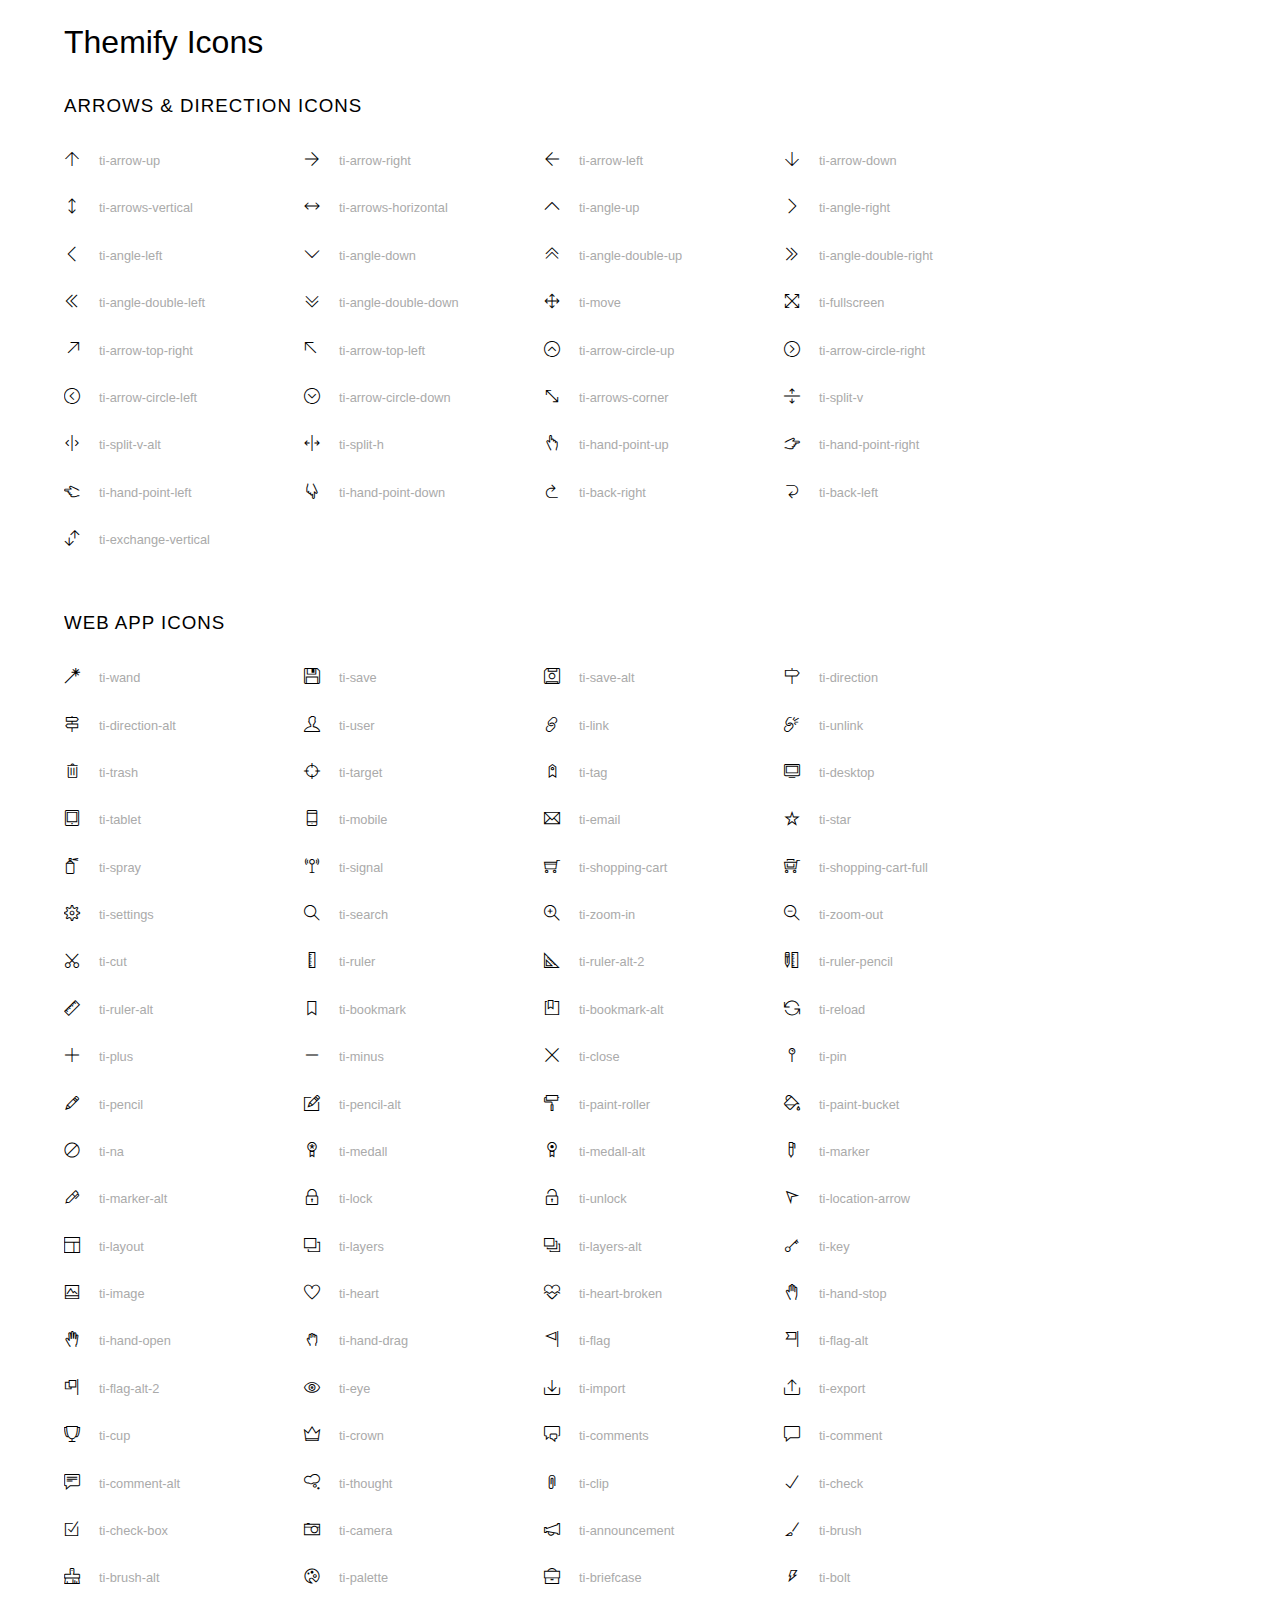
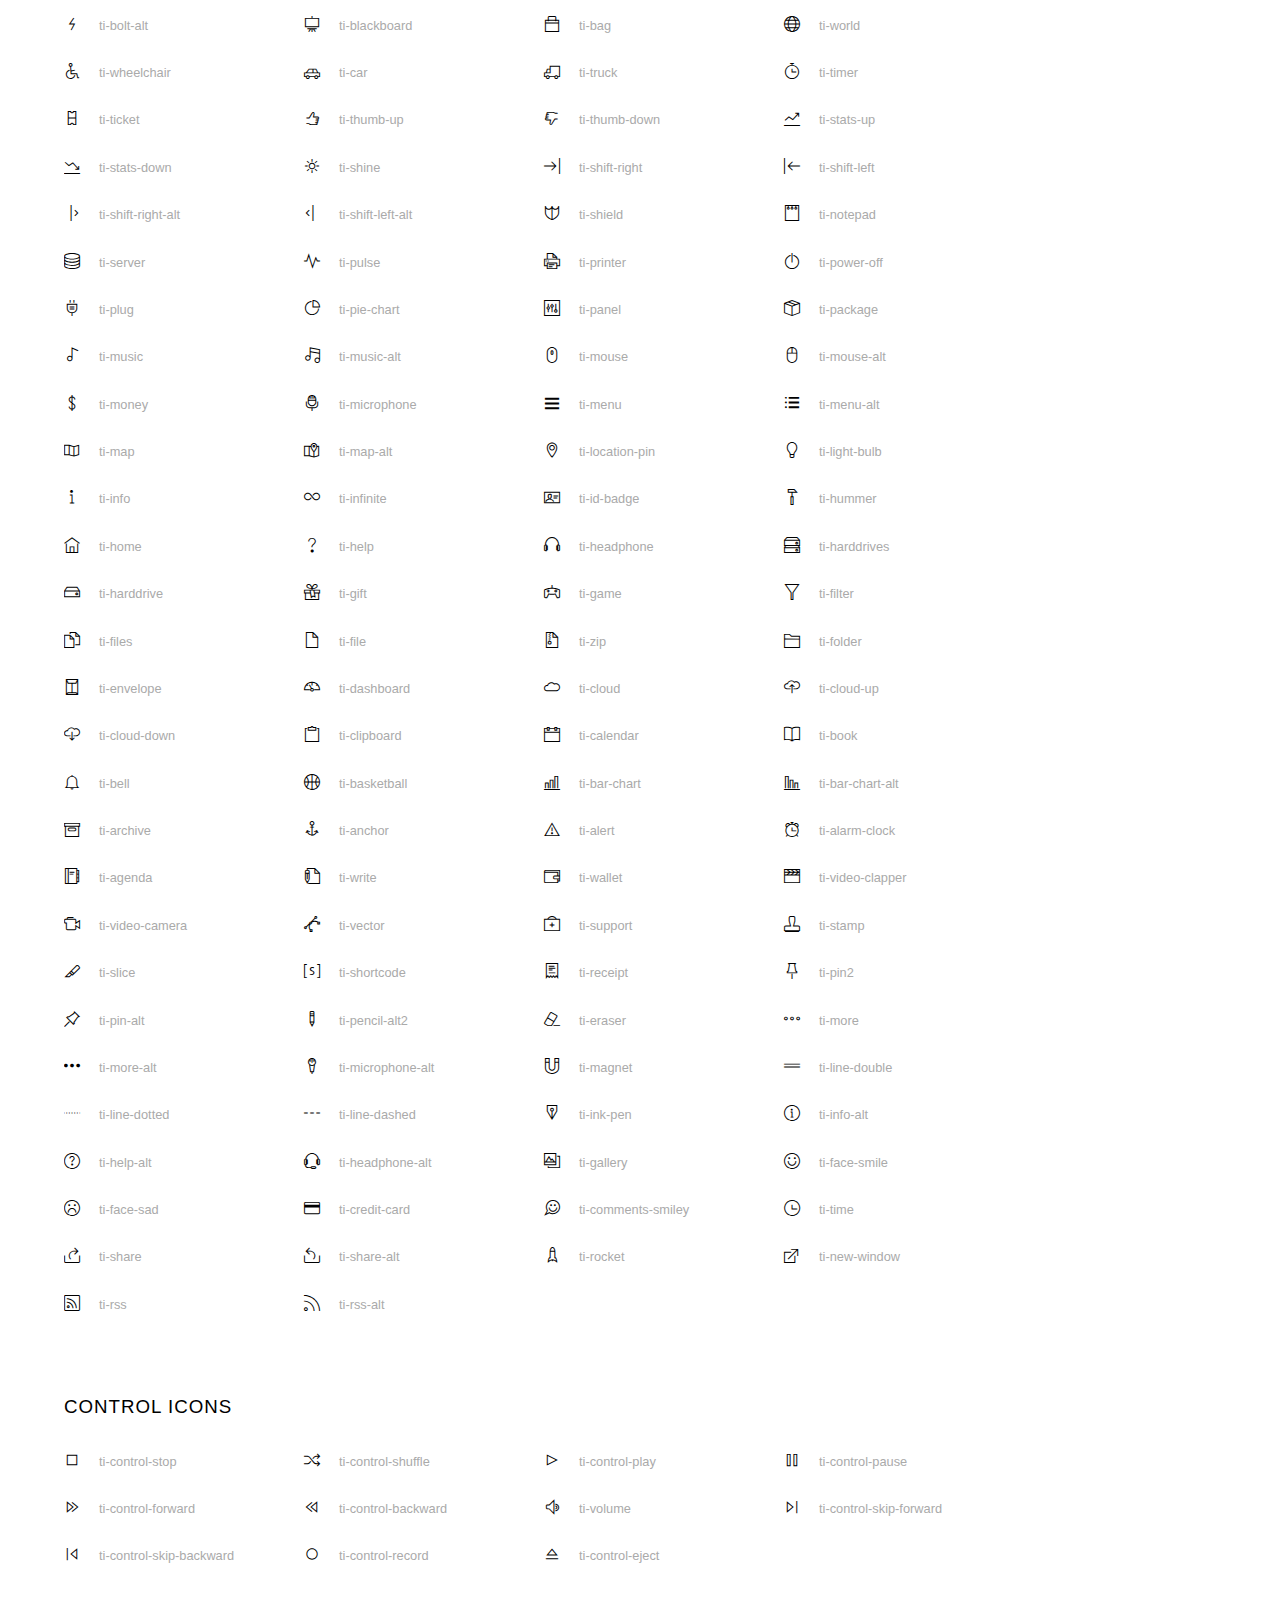
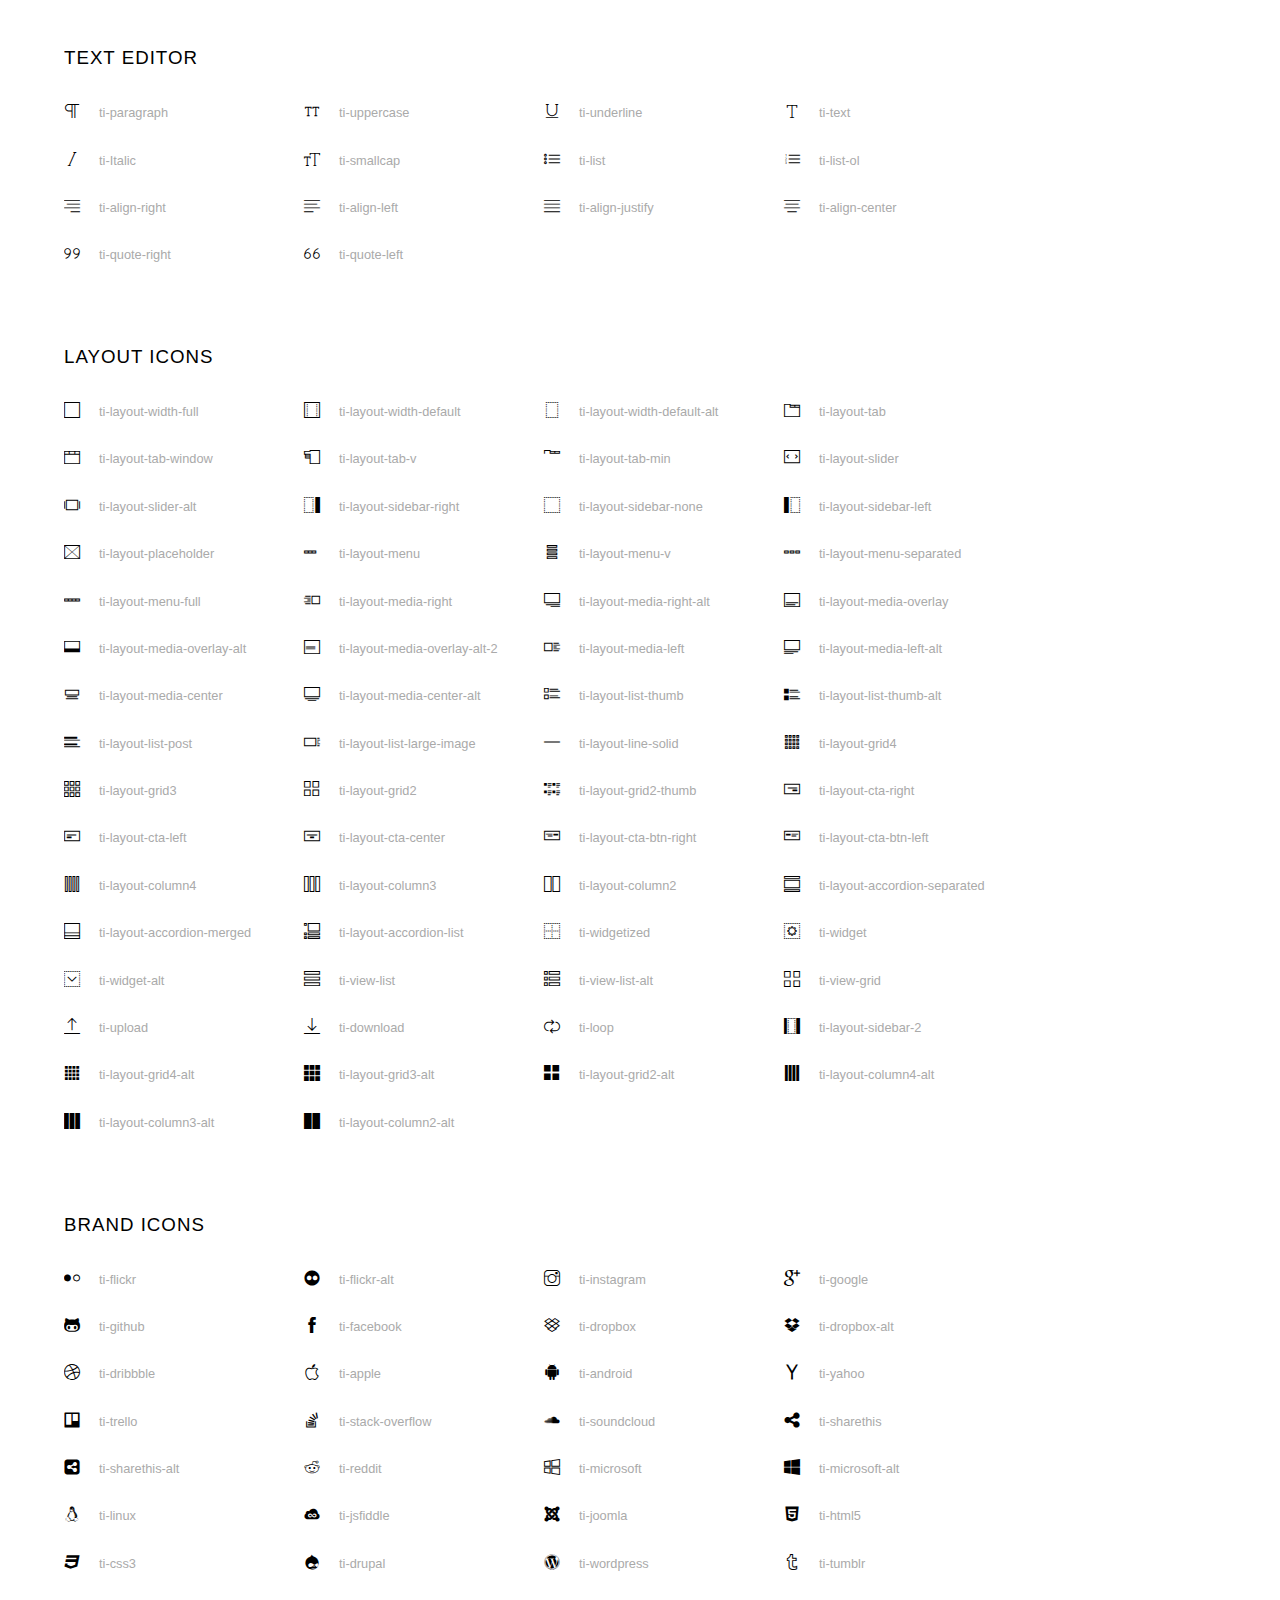
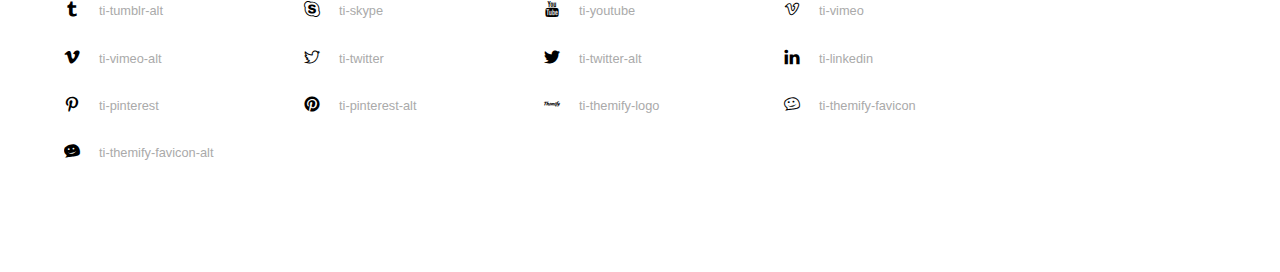
<file: assets/font/themify-icons/index.html>
<!doctype html>
<html>
<head>
	<meta charset="utf-8">
	<title>Themify Icon Font</title>
	<meta name="viewport" content="width=device-width">
	<link rel="stylesheet" href="demo-files/demo.css">
	<link rel="stylesheet" href="themify-icons.css">
	<!--[if lt IE 8]><!-->
	<link rel="stylesheet" href="ie7/ie7.css">
	<!--<![endif]-->
</head>
<body>
	<h1>Themify Icons</h1>

	<div class="icon-section">

		<div class="icon-section">
			<h3>Arrows &amp; Direction Icons </h3>

			<div class="icon-container">
				<span class="ti-arrow-up"></span><span class="icon-name"> ti-arrow-up</span>
			</div>
			<div class="icon-container">
				<span class="ti-arrow-right"></span><span class="icon-name"> ti-arrow-right</span>
			</div>
			<div class="icon-container">
				<span class="ti-arrow-left"></span><span class="icon-name"> ti-arrow-left</span>
			</div>
			<div class="icon-container">
				<span class="ti-arrow-down"></span><span class="icon-name"> ti-arrow-down</span>
			</div>
			<div class="icon-container">
				<span class="ti-arrows-vertical"></span><span class="icon-name"> ti-arrows-vertical</span>
			</div>
			<div class="icon-container">
				<span class="ti-arrows-horizontal"></span><span class="icon-name"> ti-arrows-horizontal</span>
			</div>
			<div class="icon-container">
				<span class="ti-angle-up"></span><span class="icon-name"> ti-angle-up</span>
			</div>
			<div class="icon-container">
				<span class="ti-angle-right"></span><span class="icon-name"> ti-angle-right</span>
			</div>
			<div class="icon-container">
				<span class="ti-angle-left"></span><span class="icon-name"> ti-angle-left</span>
			</div>
			<div class="icon-container">
				<span class="ti-angle-down"></span><span class="icon-name"> ti-angle-down</span>
			</div>	
			<div class="icon-container">
				<span class="ti-angle-double-up"></span><span class="icon-name"> ti-angle-double-up</span>
			</div>
			<div class="icon-container">
				<span class="ti-angle-double-right"></span><span class="icon-name"> ti-angle-double-right</span>
			</div>
			<div class="icon-container">
				<span class="ti-angle-double-left"></span><span class="icon-name"> ti-angle-double-left</span>
			</div>
			<div class="icon-container">
				<span class="ti-angle-double-down"></span><span class="icon-name"> ti-angle-double-down</span>
			</div>					
			<div class="icon-container">
				<span class="ti-move"></span><span class="icon-name"> ti-move</span>
			</div>
			<div class="icon-container">
				<span class="ti-fullscreen"></span><span class="icon-name"> ti-fullscreen</span>
			</div>
			<div class="icon-container">
				<span class="ti-arrow-top-right"></span><span class="icon-name"> ti-arrow-top-right</span>
			</div>
			<div class="icon-container">
				<span class="ti-arrow-top-left"></span><span class="icon-name"> ti-arrow-top-left</span>
			</div>
			<div class="icon-container">
				<span class="ti-arrow-circle-up"></span><span class="icon-name"> ti-arrow-circle-up</span>
			</div>
			<div class="icon-container">
				<span class="ti-arrow-circle-right"></span><span class="icon-name"> ti-arrow-circle-right</span>
			</div>
			<div class="icon-container">
				<span class="ti-arrow-circle-left"></span><span class="icon-name"> ti-arrow-circle-left</span>
			</div>
			<div class="icon-container">
				<span class="ti-arrow-circle-down"></span><span class="icon-name"> ti-arrow-circle-down</span>
			</div>
			<div class="icon-container">
				<span class="ti-arrows-corner"></span><span class="icon-name"> ti-arrows-corner</span>
			</div>
			<div class="icon-container">
				<span class="ti-split-v"></span><span class="icon-name"> ti-split-v</span>
			</div>

			<div class="icon-container">
				<span class="ti-split-v-alt"></span><span class="icon-name"> ti-split-v-alt</span>
			</div>
			<div class="icon-container">
				<span class="ti-split-h"></span><span class="icon-name"> ti-split-h</span>
			</div>
			<div class="icon-container">
				<span class="ti-hand-point-up"></span><span class="icon-name"> ti-hand-point-up</span>
			</div>
			<div class="icon-container">
				<span class="ti-hand-point-right"></span><span class="icon-name"> ti-hand-point-right</span>
			</div>
			<div class="icon-container">
				<span class="ti-hand-point-left"></span><span class="icon-name"> ti-hand-point-left</span>
			</div>
			<div class="icon-container">
				<span class="ti-hand-point-down"></span><span class="icon-name"> ti-hand-point-down</span>
			</div>
			<div class="icon-container">
				<span class="ti-back-right"></span><span class="icon-name"> ti-back-right</span>
			</div>
			<div class="icon-container">
				<span class="ti-back-left"></span><span class="icon-name"> ti-back-left</span>
			</div>
			<div class="icon-container">
				<span class="ti-exchange-vertical"></span><span class="icon-name"> ti-exchange-vertical</span>
			</div>

		</div> <!-- Arrows Icons -->



		<h3>Web App Icons</h3>
		
		<div class="icon-section">

			<div class="icon-container">
				<span class="ti-wand"></span><span class="icon-name"> ti-wand</span>
			</div>
			<div class="icon-container">
				<span class="ti-save"></span><span class="icon-name"> ti-save</span>
			</div>
			<div class="icon-container">
				<span class="ti-save-alt"></span><span class="icon-name"> ti-save-alt</span>
			</div>

			<div class="icon-container">
				<span class="ti-direction"></span><span class="icon-name"> ti-direction</span>
			</div>
			<div class="icon-container">
				<span class="ti-direction-alt"></span><span class="icon-name"> ti-direction-alt</span>
			</div>
			<div class="icon-container">
				<span class="ti-user"></span><span class="icon-name"> ti-user</span>
			</div>
			<div class="icon-container">
				<span class="ti-link"></span><span class="icon-name"> ti-link</span>
			</div>
			<div class="icon-container">
				<span class="ti-unlink"></span><span class="icon-name"> ti-unlink</span>
			</div>
			<div class="icon-container">
				<span class="ti-trash"></span><span class="icon-name"> ti-trash</span>
			</div>
			<div class="icon-container">
				<span class="ti-target"></span><span class="icon-name"> ti-target</span>
			</div>
			<div class="icon-container">
				<span class="ti-tag"></span><span class="icon-name"> ti-tag</span>
			</div>
			<div class="icon-container">
				<span class="ti-desktop"></span><span class="icon-name"> ti-desktop</span>
			</div>
			<div class="icon-container">
				<span class="ti-tablet"></span><span class="icon-name"> ti-tablet</span>
			</div>
			<div class="icon-container">
				<span class="ti-mobile"></span><span class="icon-name"> ti-mobile</span>
			</div>
			<div class="icon-container">
				<span class="ti-email"></span><span class="icon-name"> ti-email</span>
			</div>	
			<div class="icon-container">
				<span class="ti-star"></span><span class="icon-name"> ti-star</span>
			</div>
			<div class="icon-container">
				<span class="ti-spray"></span><span class="icon-name"> ti-spray</span>
			</div>
			<div class="icon-container">
				<span class="ti-signal"></span><span class="icon-name"> ti-signal</span>
			</div>
			<div class="icon-container">
				<span class="ti-shopping-cart"></span><span class="icon-name"> ti-shopping-cart</span>
			</div>
			<div class="icon-container">
				<span class="ti-shopping-cart-full"></span><span class="icon-name"> ti-shopping-cart-full</span>
			</div>
			<div class="icon-container">
				<span class="ti-settings"></span><span class="icon-name"> ti-settings</span>
			</div>
			<div class="icon-container">
				<span class="ti-search"></span><span class="icon-name"> ti-search</span>
			</div>
			<div class="icon-container">
				<span class="ti-zoom-in"></span><span class="icon-name"> ti-zoom-in</span>
			</div>
			<div class="icon-container">
				<span class="ti-zoom-out"></span><span class="icon-name"> ti-zoom-out</span>
			</div>
			<div class="icon-container">
				<span class="ti-cut"></span><span class="icon-name"> ti-cut</span>
			</div>
			<div class="icon-container">
				<span class="ti-ruler"></span><span class="icon-name"> ti-ruler</span>
			</div>
			<div class="icon-container">
				<span class="ti-ruler-alt-2"></span><span class="icon-name"> ti-ruler-alt-2</span>
			</div>			
			<div class="icon-container">
				<span class="ti-ruler-pencil"></span><span class="icon-name"> ti-ruler-pencil</span>
			</div>
			<div class="icon-container">
				<span class="ti-ruler-alt"></span><span class="icon-name"> ti-ruler-alt</span>
			</div>
			<div class="icon-container">
				<span class="ti-bookmark"></span><span class="icon-name"> ti-bookmark</span>
			</div>
			<div class="icon-container">
				<span class="ti-bookmark-alt"></span><span class="icon-name"> ti-bookmark-alt</span>
			</div>
			<div class="icon-container">
				<span class="ti-reload"></span><span class="icon-name"> ti-reload</span>
			</div>
			<div class="icon-container">
				<span class="ti-plus"></span><span class="icon-name"> ti-plus</span>
			</div>
			<div class="icon-container">
				<span class="ti-minus"></span><span class="icon-name"> ti-minus</span>
			</div>
			<div class="icon-container">
				<span class="ti-close"></span><span class="icon-name"> ti-close</span>
			</div>			
			<div class="icon-container">
				<span class="ti-pin"></span><span class="icon-name"> ti-pin</span>
			</div>
			<div class="icon-container">
				<span class="ti-pencil"></span><span class="icon-name"> ti-pencil</span>
			</div>
					
		  	<div class="icon-container">
				<span class="ti-pencil-alt"></span><span class="icon-name"> ti-pencil-alt</span>
			</div>
			<div class="icon-container">
				<span class="ti-paint-roller"></span><span class="icon-name"> ti-paint-roller</span>
			</div>
			<div class="icon-container">
				<span class="ti-paint-bucket"></span><span class="icon-name"> ti-paint-bucket</span>
			</div>
			<div class="icon-container">
				<span class="ti-na"></span><span class="icon-name"> ti-na</span>
			</div>
			<div class="icon-container">
				<span class="ti-medall"></span><span class="icon-name"> ti-medall</span>
			</div>
			<div class="icon-container">
				<span class="ti-medall-alt"></span><span class="icon-name"> ti-medall-alt</span>
			</div>
			<div class="icon-container">
				<span class="ti-marker"></span><span class="icon-name"> ti-marker</span>
			</div>
			<div class="icon-container">
				<span class="ti-marker-alt"></span><span class="icon-name"> ti-marker-alt</span>
			</div>

			<div class="icon-container">
				<span class="ti-lock"></span><span class="icon-name"> ti-lock</span>
			</div>
			<div class="icon-container">
				<span class="ti-unlock"></span><span class="icon-name"> ti-unlock</span>
			</div>
			<div class="icon-container">
				<span class="ti-location-arrow"></span><span class="icon-name"> ti-location-arrow</span>
			</div>
			<div class="icon-container">
				<span class="ti-layout"></span><span class="icon-name"> ti-layout</span>
			</div>
			<div class="icon-container">
				<span class="ti-layers"></span><span class="icon-name"> ti-layers</span>
			</div>
			<div class="icon-container">
				<span class="ti-layers-alt"></span><span class="icon-name"> ti-layers-alt</span>
			</div>
			<div class="icon-container">
				<span class="ti-key"></span><span class="icon-name"> ti-key</span>
			</div>
			<div class="icon-container">
				<span class="ti-image"></span><span class="icon-name"> ti-image</span>
			</div>
			<div class="icon-container">
				<span class="ti-heart"></span><span class="icon-name"> ti-heart</span>
			</div>
			<div class="icon-container">
				<span class="ti-heart-broken"></span><span class="icon-name"> ti-heart-broken</span>
			</div>
			<div class="icon-container">
				<span class="ti-hand-stop"></span><span class="icon-name"> ti-hand-stop</span>
			</div>
			<div class="icon-container">
				<span class="ti-hand-open"></span><span class="icon-name"> ti-hand-open</span>
			</div>
			<div class="icon-container">
				<span class="ti-hand-drag"></span><span class="icon-name"> ti-hand-drag</span>
			</div>
			<div class="icon-container">
				<span class="ti-flag"></span><span class="icon-name"> ti-flag</span>
			</div>
			<div class="icon-container">
				<span class="ti-flag-alt"></span><span class="icon-name"> ti-flag-alt</span>
			</div>
			<div class="icon-container">
				<span class="ti-flag-alt-2"></span><span class="icon-name"> ti-flag-alt-2</span>
			</div>
			<div class="icon-container">
				<span class="ti-eye"></span><span class="icon-name"> ti-eye</span>
			</div>
			<div class="icon-container">
				<span class="ti-import"></span><span class="icon-name"> ti-import</span>
			</div>			
			<div class="icon-container">
				<span class="ti-export"></span><span class="icon-name"> ti-export</span>
			</div>
			<div class="icon-container">
				<span class="ti-cup"></span><span class="icon-name"> ti-cup</span>
			</div>
			<div class="icon-container">
				<span class="ti-crown"></span><span class="icon-name"> ti-crown</span>
			</div>
			<div class="icon-container">
				<span class="ti-comments"></span><span class="icon-name"> ti-comments</span>
			</div>
			<div class="icon-container">
				<span class="ti-comment"></span><span class="icon-name"> ti-comment</span>
			</div>
			<div class="icon-container">
				<span class="ti-comment-alt"></span><span class="icon-name"> ti-comment-alt</span>
			</div>
			<div class="icon-container">
				<span class="ti-thought"></span><span class="icon-name"> ti-thought</span>
			</div>			
			<div class="icon-container">
				<span class="ti-clip"></span><span class="icon-name"> ti-clip</span>
			</div>

			<div class="icon-container">
				<span class="ti-check"></span><span class="icon-name"> ti-check</span>
			</div>
			<div class="icon-container">
				<span class="ti-check-box"></span><span class="icon-name"> ti-check-box</span>
			</div>
			<div class="icon-container">
				<span class="ti-camera"></span><span class="icon-name"> ti-camera</span>
			</div>
			<div class="icon-container">
				<span class="ti-announcement"></span><span class="icon-name"> ti-announcement</span>
			</div>
			<div class="icon-container">
				<span class="ti-brush"></span><span class="icon-name"> ti-brush</span>
			</div>
			<div class="icon-container">
				<span class="ti-brush-alt"></span><span class="icon-name"> ti-brush-alt</span>
			</div>
			<div class="icon-container">
				<span class="ti-palette"></span><span class="icon-name"> ti-palette</span>
			</div>			
			<div class="icon-container">
				<span class="ti-briefcase"></span><span class="icon-name"> ti-briefcase</span>
			</div>
			<div class="icon-container">
				<span class="ti-bolt"></span><span class="icon-name"> ti-bolt</span>
			</div>
			<div class="icon-container">
				<span class="ti-bolt-alt"></span><span class="icon-name"> ti-bolt-alt</span>
			</div>
			<div class="icon-container">
				<span class="ti-blackboard"></span><span class="icon-name"> ti-blackboard</span>
			</div>
			<div class="icon-container">
				<span class="ti-bag"></span><span class="icon-name"> ti-bag</span>
			</div>
			<div class="icon-container">
				<span class="ti-world"></span><span class="icon-name"> ti-world</span>
			</div>
			<div class="icon-container">
				<span class="ti-wheelchair"></span><span class="icon-name"> ti-wheelchair</span>
			</div>
			<div class="icon-container">
				<span class="ti-car"></span><span class="icon-name"> ti-car</span>
			</div>
			<div class="icon-container">
				<span class="ti-truck"></span><span class="icon-name"> ti-truck</span>
			</div>
			<div class="icon-container">
				<span class="ti-timer"></span><span class="icon-name"> ti-timer</span>
			</div>
			<div class="icon-container">
				<span class="ti-ticket"></span><span class="icon-name"> ti-ticket</span>
			</div>
			<div class="icon-container">
				<span class="ti-thumb-up"></span><span class="icon-name"> ti-thumb-up</span>
			</div>
			<div class="icon-container">
				<span class="ti-thumb-down"></span><span class="icon-name"> ti-thumb-down</span>
			</div>

			<div class="icon-container">
				<span class="ti-stats-up"></span><span class="icon-name"> ti-stats-up</span>
			</div>
			<div class="icon-container">
				<span class="ti-stats-down"></span><span class="icon-name"> ti-stats-down</span>
			</div>
			<div class="icon-container">
				<span class="ti-shine"></span><span class="icon-name"> ti-shine</span>
			</div>
			<div class="icon-container">
				<span class="ti-shift-right"></span><span class="icon-name"> ti-shift-right</span>
			</div>
			<div class="icon-container">
				<span class="ti-shift-left"></span><span class="icon-name"> ti-shift-left</span>
			</div>

			<div class="icon-container">
				<span class="ti-shift-right-alt"></span><span class="icon-name"> ti-shift-right-alt</span>
			</div>
			<div class="icon-container">
				<span class="ti-shift-left-alt"></span><span class="icon-name"> ti-shift-left-alt</span>
			</div>
			<div class="icon-container">
				<span class="ti-shield"></span><span class="icon-name"> ti-shield</span>
			</div>
			<div class="icon-container">
				<span class="ti-notepad"></span><span class="icon-name"> ti-notepad</span>
			</div>
			<div class="icon-container">
				<span class="ti-server"></span><span class="icon-name"> ti-server</span>
			</div>

			<div class="icon-container">
				<span class="ti-pulse"></span><span class="icon-name"> ti-pulse</span>
			</div>
			<div class="icon-container">
				<span class="ti-printer"></span><span class="icon-name"> ti-printer</span>
			</div>
			<div class="icon-container">
				<span class="ti-power-off"></span><span class="icon-name"> ti-power-off</span>
			</div>
			<div class="icon-container">
				<span class="ti-plug"></span><span class="icon-name"> ti-plug</span>
			</div>
			<div class="icon-container">
				<span class="ti-pie-chart"></span><span class="icon-name"> ti-pie-chart</span>
			</div>

			<div class="icon-container">
				<span class="ti-panel"></span><span class="icon-name"> ti-panel</span>
			</div>
			<div class="icon-container">
				<span class="ti-package"></span><span class="icon-name"> ti-package</span>
			</div>
			<div class="icon-container">
				<span class="ti-music"></span><span class="icon-name"> ti-music</span>
			</div>
			<div class="icon-container">
				<span class="ti-music-alt"></span><span class="icon-name"> ti-music-alt</span>
			</div>
			<div class="icon-container">
				<span class="ti-mouse"></span><span class="icon-name"> ti-mouse</span>
			</div>
			<div class="icon-container">
				<span class="ti-mouse-alt"></span><span class="icon-name"> ti-mouse-alt</span>
			</div>
			<div class="icon-container">
				<span class="ti-money"></span><span class="icon-name"> ti-money</span>
			</div>
			<div class="icon-container">
				<span class="ti-microphone"></span><span class="icon-name"> ti-microphone</span>
			</div>
			<div class="icon-container">
				<span class="ti-menu"></span><span class="icon-name"> ti-menu</span>
			</div>
			<div class="icon-container">
				<span class="ti-menu-alt"></span><span class="icon-name"> ti-menu-alt</span>
			</div>
			<div class="icon-container">
				<span class="ti-map"></span><span class="icon-name"> ti-map</span>
			</div>
			<div class="icon-container">
				<span class="ti-map-alt"></span><span class="icon-name"> ti-map-alt</span>
			</div>

			<div class="icon-container">
				<span class="ti-location-pin"></span><span class="icon-name"> ti-location-pin</span>
			</div>

			<div class="icon-container">
				<span class="ti-light-bulb"></span><span class="icon-name"> ti-light-bulb</span>
			</div>
			<div class="icon-container">
				<span class="ti-info"></span><span class="icon-name"> ti-info</span>
			</div>
			<div class="icon-container">
				<span class="ti-infinite"></span><span class="icon-name"> ti-infinite</span>
			</div>
			<div class="icon-container">
				<span class="ti-id-badge"></span><span class="icon-name"> ti-id-badge</span>
			</div>
			<div class="icon-container">
				<span class="ti-hummer"></span><span class="icon-name"> ti-hummer</span>
			</div>
			<div class="icon-container">
				<span class="ti-home"></span><span class="icon-name"> ti-home</span>
			</div>
			<div class="icon-container">
				<span class="ti-help"></span><span class="icon-name"> ti-help</span>
			</div>
			<div class="icon-container">
				<span class="ti-headphone"></span><span class="icon-name"> ti-headphone</span>
			</div>
			<div class="icon-container">
				<span class="ti-harddrives"></span><span class="icon-name"> ti-harddrives</span>
			</div>
			<div class="icon-container">
				<span class="ti-harddrive"></span><span class="icon-name"> ti-harddrive</span>
			</div>
			<div class="icon-container">
				<span class="ti-gift"></span><span class="icon-name"> ti-gift</span>
			</div>
			<div class="icon-container">
				<span class="ti-game"></span><span class="icon-name"> ti-game</span>
			</div>
			<div class="icon-container">
				<span class="ti-filter"></span><span class="icon-name"> ti-filter</span>
			</div>
			<div class="icon-container">
				<span class="ti-files"></span><span class="icon-name"> ti-files</span>
			</div>
			<div class="icon-container">
				<span class="ti-file"></span><span class="icon-name"> ti-file</span>
			</div>
			<div class="icon-container">
				<span class="ti-zip"></span><span class="icon-name"> ti-zip</span>
			</div>
			<div class="icon-container">
				<span class="ti-folder"></span><span class="icon-name"> ti-folder</span>
			</div>			
			<div class="icon-container">
				<span class="ti-envelope"></span><span class="icon-name"> ti-envelope</span>
			</div>


			<div class="icon-container">
				<span class="ti-dashboard"></span><span class="icon-name"> ti-dashboard</span>
			</div>
			<div class="icon-container">
				<span class="ti-cloud"></span><span class="icon-name"> ti-cloud</span>
			</div>
			<div class="icon-container">
				<span class="ti-cloud-up"></span><span class="icon-name"> ti-cloud-up</span>
			</div>
			<div class="icon-container">
				<span class="ti-cloud-down"></span><span class="icon-name"> ti-cloud-down</span>
			</div>
			<div class="icon-container">
				<span class="ti-clipboard"></span><span class="icon-name"> ti-clipboard</span>
			</div>
			<div class="icon-container">
				<span class="ti-calendar"></span><span class="icon-name"> ti-calendar</span>
			</div>
			<div class="icon-container">
				<span class="ti-book"></span><span class="icon-name"> ti-book</span>
			</div>
			<div class="icon-container">
				<span class="ti-bell"></span><span class="icon-name"> ti-bell</span>
			</div>
			<div class="icon-container">
				<span class="ti-basketball"></span><span class="icon-name"> ti-basketball</span>
			</div>
			<div class="icon-container">
				<span class="ti-bar-chart"></span><span class="icon-name"> ti-bar-chart</span>
			</div>
			<div class="icon-container">
				<span class="ti-bar-chart-alt"></span><span class="icon-name"> ti-bar-chart-alt</span>
			</div>


			<div class="icon-container">
				<span class="ti-archive"></span><span class="icon-name"> ti-archive</span>
			</div>
			<div class="icon-container">
				<span class="ti-anchor"></span><span class="icon-name"> ti-anchor</span>
			</div>

			<div class="icon-container">
				<span class="ti-alert"></span><span class="icon-name"> ti-alert</span>
			</div>
			<div class="icon-container">
				<span class="ti-alarm-clock"></span><span class="icon-name"> ti-alarm-clock</span>
			</div>
			<div class="icon-container">
				<span class="ti-agenda"></span><span class="icon-name"> ti-agenda</span>
			</div>
			<div class="icon-container">
				<span class="ti-write"></span><span class="icon-name"> ti-write</span>
			</div>

			<div class="icon-container">
				<span class="ti-wallet"></span><span class="icon-name"> ti-wallet</span>
			</div>
			<div class="icon-container">
				<span class="ti-video-clapper"></span><span class="icon-name"> ti-video-clapper</span>
			</div>
			<div class="icon-container">
				<span class="ti-video-camera"></span><span class="icon-name"> ti-video-camera</span>
			</div>
			<div class="icon-container">
				<span class="ti-vector"></span><span class="icon-name"> ti-vector</span>
			</div>

			<div class="icon-container">
				<span class="ti-support"></span><span class="icon-name"> ti-support</span>
			</div>
			<div class="icon-container">
				<span class="ti-stamp"></span><span class="icon-name"> ti-stamp</span>
			</div>
			<div class="icon-container">
				<span class="ti-slice"></span><span class="icon-name"> ti-slice</span>
			</div>
			<div class="icon-container">
				<span class="ti-shortcode"></span><span class="icon-name"> ti-shortcode</span>
			</div>
			<div class="icon-container">
				<span class="ti-receipt"></span><span class="icon-name"> ti-receipt</span>
			</div>
			<div class="icon-container">
				<span class="ti-pin2"></span><span class="icon-name"> ti-pin2</span>
			</div>
			<div class="icon-container">
				<span class="ti-pin-alt"></span><span class="icon-name"> ti-pin-alt</span>
			</div>
			<div class="icon-container">
				<span class="ti-pencil-alt2"></span><span class="icon-name"> ti-pencil-alt2</span>
			</div>
			<div class="icon-container">
				<span class="ti-eraser"></span><span class="icon-name"> ti-eraser</span>
			</div>			
			<div class="icon-container">
				<span class="ti-more"></span><span class="icon-name"> ti-more</span>
			</div>
			<div class="icon-container">
				<span class="ti-more-alt"></span><span class="icon-name"> ti-more-alt</span>
			</div>
			<div class="icon-container">
				<span class="ti-microphone-alt"></span><span class="icon-name"> ti-microphone-alt</span>
			</div>
			<div class="icon-container">
				<span class="ti-magnet"></span><span class="icon-name"> ti-magnet</span>
			</div>
			<div class="icon-container">
				<span class="ti-line-double"></span><span class="icon-name"> ti-line-double</span>
			</div>
			<div class="icon-container">
				<span class="ti-line-dotted"></span><span class="icon-name"> ti-line-dotted</span>
			</div>
			<div class="icon-container">
				<span class="ti-line-dashed"></span><span class="icon-name"> ti-line-dashed</span>
			</div>

			<div class="icon-container">
				<span class="ti-ink-pen"></span><span class="icon-name"> ti-ink-pen</span>
			</div>
			<div class="icon-container">
				<span class="ti-info-alt"></span><span class="icon-name"> ti-info-alt</span>
			</div>
			<div class="icon-container">
				<span class="ti-help-alt"></span><span class="icon-name"> ti-help-alt</span>
			</div>
			<div class="icon-container">
				<span class="ti-headphone-alt"></span><span class="icon-name"> ti-headphone-alt</span>
			</div>

			<div class="icon-container">
				<span class="ti-gallery"></span><span class="icon-name"> ti-gallery</span>
			</div>
			<div class="icon-container">
				<span class="ti-face-smile"></span><span class="icon-name"> ti-face-smile</span>
			</div>
			<div class="icon-container">
				<span class="ti-face-sad"></span><span class="icon-name"> ti-face-sad</span>
			</div>
			<div class="icon-container">
				<span class="ti-credit-card"></span><span class="icon-name"> ti-credit-card</span>
			</div>
			<div class="icon-container">
				<span class="ti-comments-smiley"></span><span class="icon-name"> ti-comments-smiley</span>
			</div>
			<div class="icon-container">
				<span class="ti-time"></span><span class="icon-name"> ti-time</span>
			</div>
			<div class="icon-container">
				<span class="ti-share"></span><span class="icon-name"> ti-share</span>
			</div>
			<div class="icon-container">
				<span class="ti-share-alt"></span><span class="icon-name"> ti-share-alt</span>
			</div>
			<div class="icon-container">
				<span class="ti-rocket"></span><span class="icon-name"> ti-rocket</span>
			</div>

			<div class="icon-container">
				<span class="ti-new-window"></span><span class="icon-name"> ti-new-window</span>
			</div>

			<div class="icon-container">
				<span class="ti-rss"></span><span class="icon-name"> ti-rss</span>
			</div>

			<div class="icon-container">
				<span class="ti-rss-alt"></span><span class="icon-name"> ti-rss-alt</span>
			</div>
			
		</div><!-- Web App Icons -->


		<div class="icon-section">
			<h3>Control Icons</h3>
			<div class="icon-container">
				<span class="ti-control-stop"></span><span class="icon-name"> ti-control-stop</span>
			</div>
			<div class="icon-container">
				<span class="ti-control-shuffle"></span><span class="icon-name"> ti-control-shuffle</span>
			</div>
			<div class="icon-container">
				<span class="ti-control-play"></span><span class="icon-name"> ti-control-play</span>
			</div>
			<div class="icon-container">
				<span class="ti-control-pause"></span><span class="icon-name"> ti-control-pause</span>
			</div>
			<div class="icon-container">
				<span class="ti-control-forward"></span><span class="icon-name"> ti-control-forward</span>
			</div>
			<div class="icon-container">
				<span class="ti-control-backward"></span><span class="icon-name"> ti-control-backward</span>
			</div>	
			<div class="icon-container">
				<span class="ti-volume"></span><span class="icon-name"> ti-volume</span>
			</div>
			<div class="icon-container">
				<span class="ti-control-skip-forward"></span><span class="icon-name"> ti-control-skip-forward</span>
			</div>
			<div class="icon-container">
				<span class="ti-control-skip-backward"></span><span class="icon-name"> ti-control-skip-backward</span>
			</div>
			<div class="icon-container">
				<span class="ti-control-record"></span><span class="icon-name"> ti-control-record</span>
			</div>
			<div class="icon-container">
				<span class="ti-control-eject"></span><span class="icon-name"> ti-control-eject</span>
			</div>			
		</div> <!-- Control Icons -->


		<div class="icon-section">
			<h3>Text Editor</h3>

			<div class="icon-container">
				<span class="ti-paragraph"></span><span class="icon-name"> ti-paragraph</span>
			</div>
			<div class="icon-container">
				<span class="ti-uppercase"></span><span class="icon-name"> ti-uppercase</span>
			</div>

			<div class="icon-container">
				<span class="ti-underline"></span><span class="icon-name"> ti-underline</span>
			</div>
			<div class="icon-container">
				<span class="ti-text"></span><span class="icon-name"> ti-text</span>
			</div>
			<div class="icon-container">
				<span class="ti-Italic"></span><span class="icon-name"> ti-Italic</span>
			</div>
			<div class="icon-container">
				<span class="ti-smallcap"></span><span class="icon-name"> ti-smallcap</span>
			</div>
			<div class="icon-container">
				<span class="ti-list"></span><span class="icon-name"> ti-list</span>
			</div>
			<div class="icon-container">
				<span class="ti-list-ol"></span><span class="icon-name"> ti-list-ol</span>
			</div>
			<div class="icon-container">
				<span class="ti-align-right"></span><span class="icon-name"> ti-align-right</span>
			</div>
			<div class="icon-container">
				<span class="ti-align-left"></span><span class="icon-name"> ti-align-left</span>
			</div>
			<div class="icon-container">
				<span class="ti-align-justify"></span><span class="icon-name"> ti-align-justify</span>
			</div>
			<div class="icon-container">
				<span class="ti-align-center"></span><span class="icon-name"> ti-align-center</span>
			</div>
			<div class="icon-container">
				<span class="ti-quote-right"></span><span class="icon-name"> ti-quote-right</span>
			</div>
			<div class="icon-container">
				<span class="ti-quote-left"></span><span class="icon-name"> ti-quote-left</span>
			</div>

		</div> <!-- Text Editor -->



		<div class="icon-section">
			<h3>Layout Icons</h3>
			<div class="icon-container">
				<span class="ti-layout-width-full"></span><span class="icon-name"> ti-layout-width-full</span>
			</div>
			<div class="icon-container">
				<span class="ti-layout-width-default"></span><span class="icon-name"> ti-layout-width-default</span>
			</div>
			<div class="icon-container">
				<span class="ti-layout-width-default-alt"></span><span class="icon-name"> ti-layout-width-default-alt</span>
			</div>
			<div class="icon-container">
				<span class="ti-layout-tab"></span><span class="icon-name"> ti-layout-tab</span>
			</div>
			<div class="icon-container">
				<span class="ti-layout-tab-window"></span><span class="icon-name"> ti-layout-tab-window</span>
			</div>
			<div class="icon-container">
				<span class="ti-layout-tab-v"></span><span class="icon-name"> ti-layout-tab-v</span>
			</div>
			<div class="icon-container">
				<span class="ti-layout-tab-min"></span><span class="icon-name"> ti-layout-tab-min</span>
			</div>
			<div class="icon-container">
				<span class="ti-layout-slider"></span><span class="icon-name"> ti-layout-slider</span>
			</div>
			<div class="icon-container">
				<span class="ti-layout-slider-alt"></span><span class="icon-name"> ti-layout-slider-alt</span>
			</div>
			<div class="icon-container">
				<span class="ti-layout-sidebar-right"></span><span class="icon-name"> ti-layout-sidebar-right</span>
			</div>
			<div class="icon-container">
				<span class="ti-layout-sidebar-none"></span><span class="icon-name"> ti-layout-sidebar-none</span>
			</div>
			<div class="icon-container">
				<span class="ti-layout-sidebar-left"></span><span class="icon-name"> ti-layout-sidebar-left</span>
			</div>
			<div class="icon-container">
				<span class="ti-layout-placeholder"></span><span class="icon-name"> ti-layout-placeholder</span>
			</div>
			<div class="icon-container">
				<span class="ti-layout-menu"></span><span class="icon-name"> ti-layout-menu</span>
			</div>
			<div class="icon-container">
				<span class="ti-layout-menu-v"></span><span class="icon-name"> ti-layout-menu-v</span>
			</div>
			<div class="icon-container">
				<span class="ti-layout-menu-separated"></span><span class="icon-name"> ti-layout-menu-separated</span>
			</div>
			<div class="icon-container">
				<span class="ti-layout-menu-full"></span><span class="icon-name"> ti-layout-menu-full</span>
			</div>
			<div class="icon-container">
				<span class="ti-layout-media-right"></span><span class="icon-name"> ti-layout-media-right</span>
			</div>
			<div class="icon-container">
				<span class="ti-layout-media-right-alt"></span><span class="icon-name"> ti-layout-media-right-alt</span>
			</div>
			<div class="icon-container">
				<span class="ti-layout-media-overlay"></span><span class="icon-name"> ti-layout-media-overlay</span>
			</div>
			<div class="icon-container">
				<span class="ti-layout-media-overlay-alt"></span><span class="icon-name"> ti-layout-media-overlay-alt</span>
			</div>
			<div class="icon-container">
				<span class="ti-layout-media-overlay-alt-2"></span><span class="icon-name"> ti-layout-media-overlay-alt-2</span>
			</div>
			<div class="icon-container">
				<span class="ti-layout-media-left"></span><span class="icon-name"> ti-layout-media-left</span>
			</div>
			<div class="icon-container">
				<span class="ti-layout-media-left-alt"></span><span class="icon-name"> ti-layout-media-left-alt</span>
			</div>
			<div class="icon-container">
				<span class="ti-layout-media-center"></span><span class="icon-name"> ti-layout-media-center</span>
			</div>
			<div class="icon-container">
				<span class="ti-layout-media-center-alt"></span><span class="icon-name"> ti-layout-media-center-alt</span>
			</div>
			<div class="icon-container">
				<span class="ti-layout-list-thumb"></span><span class="icon-name"> ti-layout-list-thumb</span>
			</div>
			<div class="icon-container">
				<span class="ti-layout-list-thumb-alt"></span><span class="icon-name"> ti-layout-list-thumb-alt</span>
			</div>
			<div class="icon-container">
				<span class="ti-layout-list-post"></span><span class="icon-name"> ti-layout-list-post</span>
			</div>
			<div class="icon-container">
				<span class="ti-layout-list-large-image"></span><span class="icon-name"> ti-layout-list-large-image</span>
			</div>
			<div class="icon-container">
				<span class="ti-layout-line-solid"></span><span class="icon-name"> ti-layout-line-solid</span>
			</div>
			<div class="icon-container">
				<span class="ti-layout-grid4"></span><span class="icon-name"> ti-layout-grid4</span>
			</div>
			<div class="icon-container">
				<span class="ti-layout-grid3"></span><span class="icon-name"> ti-layout-grid3</span>
			</div>
			<div class="icon-container">
				<span class="ti-layout-grid2"></span><span class="icon-name"> ti-layout-grid2</span>
			</div>
			<div class="icon-container">
				<span class="ti-layout-grid2-thumb"></span><span class="icon-name"> ti-layout-grid2-thumb</span>
			</div>
			<div class="icon-container">
				<span class="ti-layout-cta-right"></span><span class="icon-name"> ti-layout-cta-right</span>
			</div>
			<div class="icon-container">
				<span class="ti-layout-cta-left"></span><span class="icon-name"> ti-layout-cta-left</span>
			</div>
			<div class="icon-container">
				<span class="ti-layout-cta-center"></span><span class="icon-name"> ti-layout-cta-center</span>
			</div>
			<div class="icon-container">
				<span class="ti-layout-cta-btn-right"></span><span class="icon-name"> ti-layout-cta-btn-right</span>
			</div>
			<div class="icon-container">
				<span class="ti-layout-cta-btn-left"></span><span class="icon-name"> ti-layout-cta-btn-left</span>
			</div>
			<div class="icon-container">
				<span class="ti-layout-column4"></span><span class="icon-name"> ti-layout-column4</span>
			</div>
			<div class="icon-container">
				<span class="ti-layout-column3"></span><span class="icon-name"> ti-layout-column3</span>
			</div>
			<div class="icon-container">
				<span class="ti-layout-column2"></span><span class="icon-name"> ti-layout-column2</span>
			</div>
			<div class="icon-container">
				<span class="ti-layout-accordion-separated"></span><span class="icon-name"> ti-layout-accordion-separated</span>
			</div>
			<div class="icon-container">
				<span class="ti-layout-accordion-merged"></span><span class="icon-name"> ti-layout-accordion-merged</span>
			</div>
			<div class="icon-container">
				<span class="ti-layout-accordion-list"></span><span class="icon-name"> ti-layout-accordion-list</span>
			</div>
			<div class="icon-container">
				<span class="ti-widgetized"></span><span class="icon-name"> ti-widgetized</span>
			</div>
			<div class="icon-container">
				<span class="ti-widget"></span><span class="icon-name"> ti-widget</span>
			</div>
			<div class="icon-container">
				<span class="ti-widget-alt"></span><span class="icon-name"> ti-widget-alt</span>
			</div>
			<div class="icon-container">
				<span class="ti-view-list"></span><span class="icon-name"> ti-view-list</span>
			</div>
			<div class="icon-container">
				<span class="ti-view-list-alt"></span><span class="icon-name"> ti-view-list-alt</span>
			</div>
			<div class="icon-container">
				<span class="ti-view-grid"></span><span class="icon-name"> ti-view-grid</span>
			</div>
			<div class="icon-container">
				<span class="ti-upload"></span><span class="icon-name"> ti-upload</span>
			</div>
			<div class="icon-container">
				<span class="ti-download"></span><span class="icon-name"> ti-download</span>
			</div>	
			<div class="icon-container">
				<span class="ti-loop"></span><span class="icon-name"> ti-loop</span>
			</div>
			<div class="icon-container">
				<span class="ti-layout-sidebar-2"></span><span class="icon-name"> ti-layout-sidebar-2</span>
			</div>
			<div class="icon-container">
				<span class="ti-layout-grid4-alt"></span><span class="icon-name"> ti-layout-grid4-alt</span>
			</div>
			<div class="icon-container">
				<span class="ti-layout-grid3-alt"></span><span class="icon-name"> ti-layout-grid3-alt</span>
			</div>
			<div class="icon-container">
				<span class="ti-layout-grid2-alt"></span><span class="icon-name"> ti-layout-grid2-alt</span>
			</div>
			<div class="icon-container">
				<span class="ti-layout-column4-alt"></span><span class="icon-name"> ti-layout-column4-alt</span>
			</div>
			<div class="icon-container">
				<span class="ti-layout-column3-alt"></span><span class="icon-name"> ti-layout-column3-alt</span>
			</div>
			<div class="icon-container">
				<span class="ti-layout-column2-alt"></span><span class="icon-name"> ti-layout-column2-alt</span>
			</div>		


		</div> <!-- Layout Icons -->


		<div class="icon-section">
			<h3>Brand Icons</h3>

			<div class="icon-container">
				<span class="ti-flickr"></span><span class="icon-name"> ti-flickr</span>
			</div>
			<div class="icon-container">
				<span class="ti-flickr-alt"></span><span class="icon-name"> ti-flickr-alt</span>
			</div>			
			<div class="icon-container">
				<span class="ti-instagram"></span><span class="icon-name"> ti-instagram</span>
			</div>
			<div class="icon-container">
				<span class="ti-google"></span><span class="icon-name"> ti-google</span>
			</div>
			<div class="icon-container">
				<span class="ti-github"></span><span class="icon-name"> ti-github</span>
			</div>

			<div class="icon-container">
				<span class="ti-facebook"></span><span class="icon-name"> ti-facebook</span>
			</div>
			<div class="icon-container">
				<span class="ti-dropbox"></span><span class="icon-name"> ti-dropbox</span>
			</div>
			<div class="icon-container">
				<span class="ti-dropbox-alt"></span><span class="icon-name"> ti-dropbox-alt</span>
			</div>
			<div class="icon-container">
				<span class="ti-dribbble"></span><span class="icon-name"> ti-dribbble</span>
			</div>
			<div class="icon-container">
				<span class="ti-apple"></span><span class="icon-name"> ti-apple</span>
			</div>
			<div class="icon-container">
				<span class="ti-android"></span><span class="icon-name"> ti-android</span>
			</div>
			<div class="icon-container">
				<span class="ti-yahoo"></span><span class="icon-name"> ti-yahoo</span>
			</div>
			<div class="icon-container">
				<span class="ti-trello"></span><span class="icon-name"> ti-trello</span>
			</div>
			<div class="icon-container">
				<span class="ti-stack-overflow"></span><span class="icon-name"> ti-stack-overflow</span>
			</div>
			<div class="icon-container">
				<span class="ti-soundcloud"></span><span class="icon-name"> ti-soundcloud</span>
			</div>
			<div class="icon-container">
				<span class="ti-sharethis"></span><span class="icon-name"> ti-sharethis</span>
			</div>
			<div class="icon-container">
				<span class="ti-sharethis-alt"></span><span class="icon-name"> ti-sharethis-alt</span>
			</div>
			<div class="icon-container">
				<span class="ti-reddit"></span><span class="icon-name"> ti-reddit</span>
			</div>

			<div class="icon-container">
				<span class="ti-microsoft"></span><span class="icon-name"> ti-microsoft</span>
			</div>
			<div class="icon-container">
				<span class="ti-microsoft-alt"></span><span class="icon-name"> ti-microsoft-alt</span>
			</div>
			<div class="icon-container">
				<span class="ti-linux"></span><span class="icon-name"> ti-linux</span>
			</div>
			<div class="icon-container">
				<span class="ti-jsfiddle"></span><span class="icon-name"> ti-jsfiddle</span>
			</div>
			<div class="icon-container">
				<span class="ti-joomla"></span><span class="icon-name"> ti-joomla</span>
			</div>
			<div class="icon-container">
				<span class="ti-html5"></span><span class="icon-name"> ti-html5</span>
			</div>
			<div class="icon-container">
				<span class="ti-css3"></span><span class="icon-name"> ti-css3</span>
			</div>	
			<div class="icon-container">
				<span class="ti-drupal"></span><span class="icon-name"> ti-drupal</span>
			</div>
			<div class="icon-container">
				<span class="ti-wordpress"></span><span class="icon-name"> ti-wordpress</span>
			</div>		
			<div class="icon-container">
				<span class="ti-tumblr"></span><span class="icon-name"> ti-tumblr</span>
			</div>
			<div class="icon-container">
				<span class="ti-tumblr-alt"></span><span class="icon-name"> ti-tumblr-alt</span>
			</div>
			<div class="icon-container">
				<span class="ti-skype"></span><span class="icon-name"> ti-skype</span>
			</div>
			<div class="icon-container">
				<span class="ti-youtube"></span><span class="icon-name"> ti-youtube</span>
			</div>
			<div class="icon-container">
				<span class="ti-vimeo"></span><span class="icon-name"> ti-vimeo</span>
			</div>
			<div class="icon-container">
				<span class="ti-vimeo-alt"></span><span class="icon-name"> ti-vimeo-alt</span>
			</div>			
			<div class="icon-container">
				<span class="ti-twitter"></span><span class="icon-name"> ti-twitter</span>
			</div>
			<div class="icon-container">
				<span class="ti-twitter-alt"></span><span class="icon-name"> ti-twitter-alt</span>
			</div>
			<div class="icon-container">
				<span class="ti-linkedin"></span><span class="icon-name"> ti-linkedin</span>
			</div>
			<div class="icon-container">
				<span class="ti-pinterest"></span><span class="icon-name"> ti-pinterest</span>
			</div>

			<div class="icon-container">
				<span class="ti-pinterest-alt"></span><span class="icon-name"> ti-pinterest-alt</span>
			</div>
			<div class="icon-container">
				<span class="ti-themify-logo"></span><span class="icon-name"> ti-themify-logo</span>
			</div>
			<div class="icon-container">
				<span class="ti-themify-favicon"></span><span class="icon-name"> ti-themify-favicon</span>
			</div>
			<div class="icon-container">
				<span class="ti-themify-favicon-alt"></span><span class="icon-name"> ti-themify-favicon-alt</span>
			</div>

		</div> <!-- brand Icons -->

	</div>

</body>
</html>
</file>
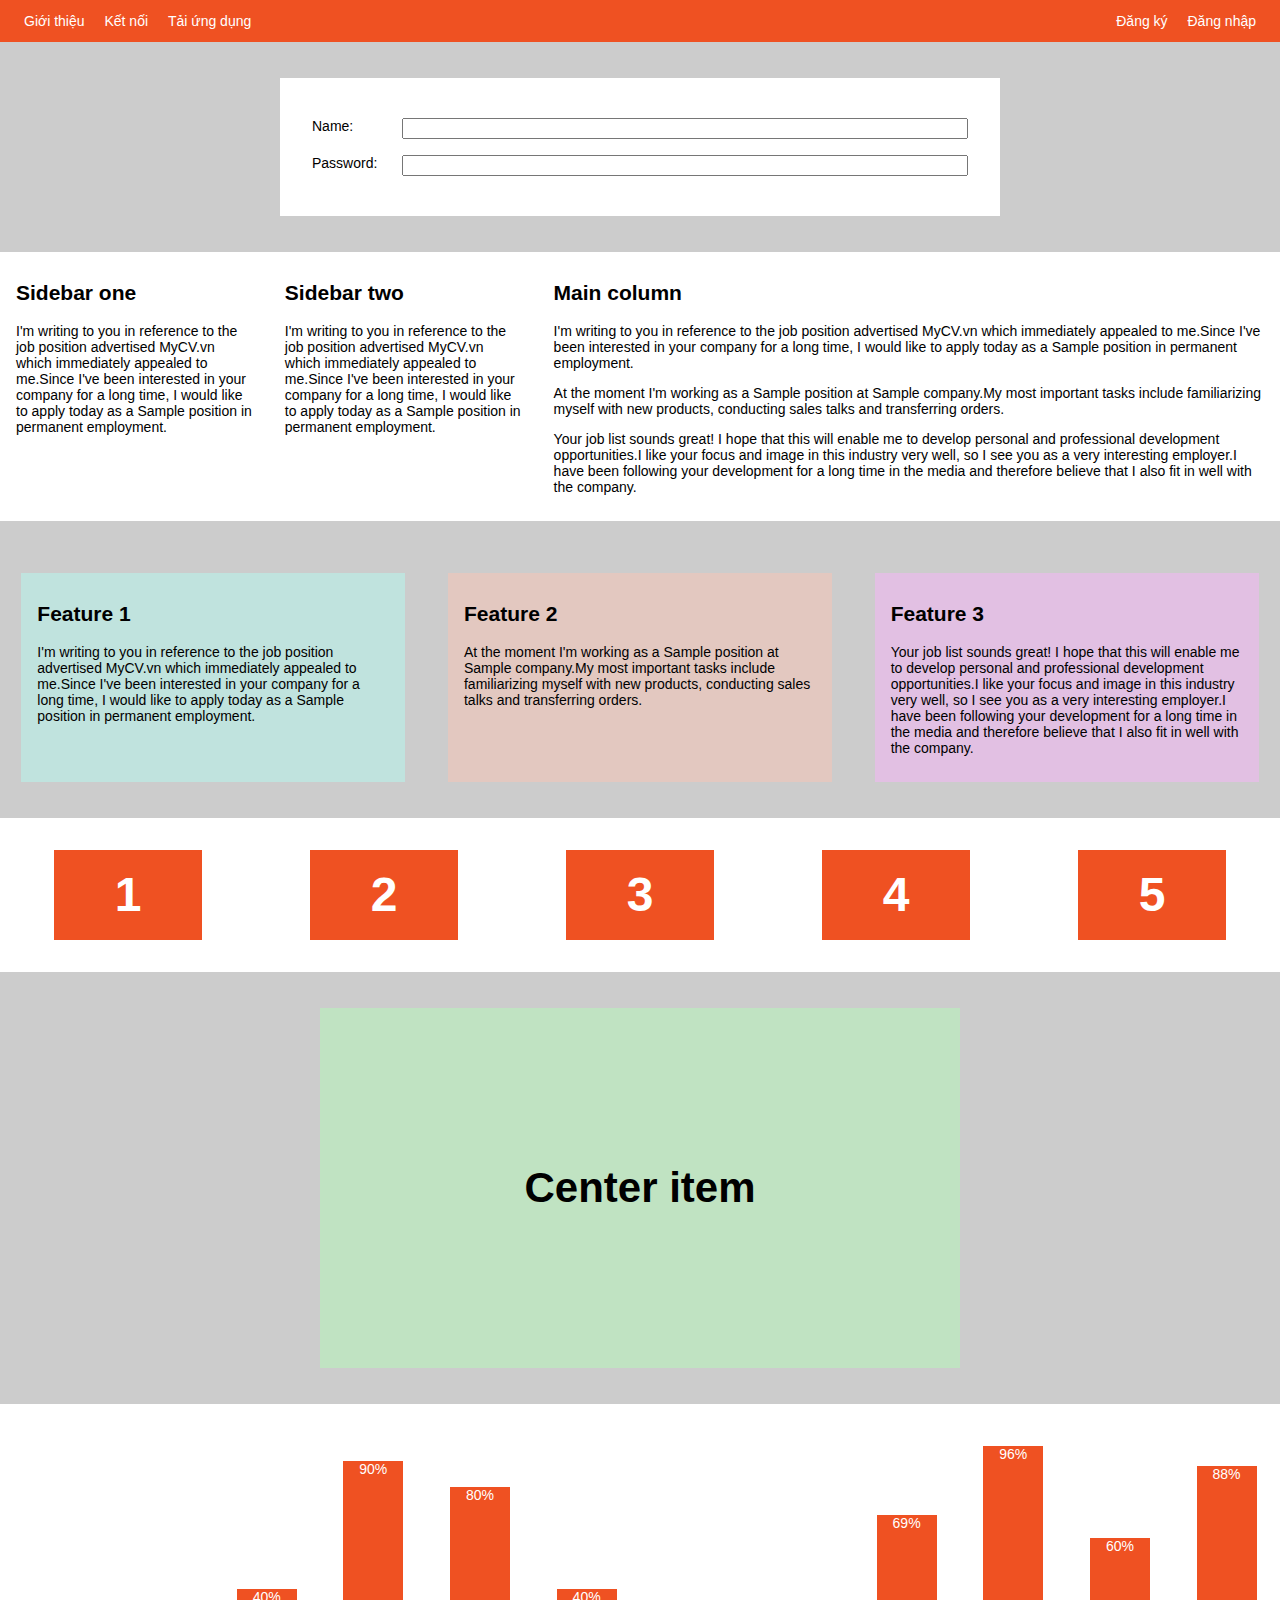
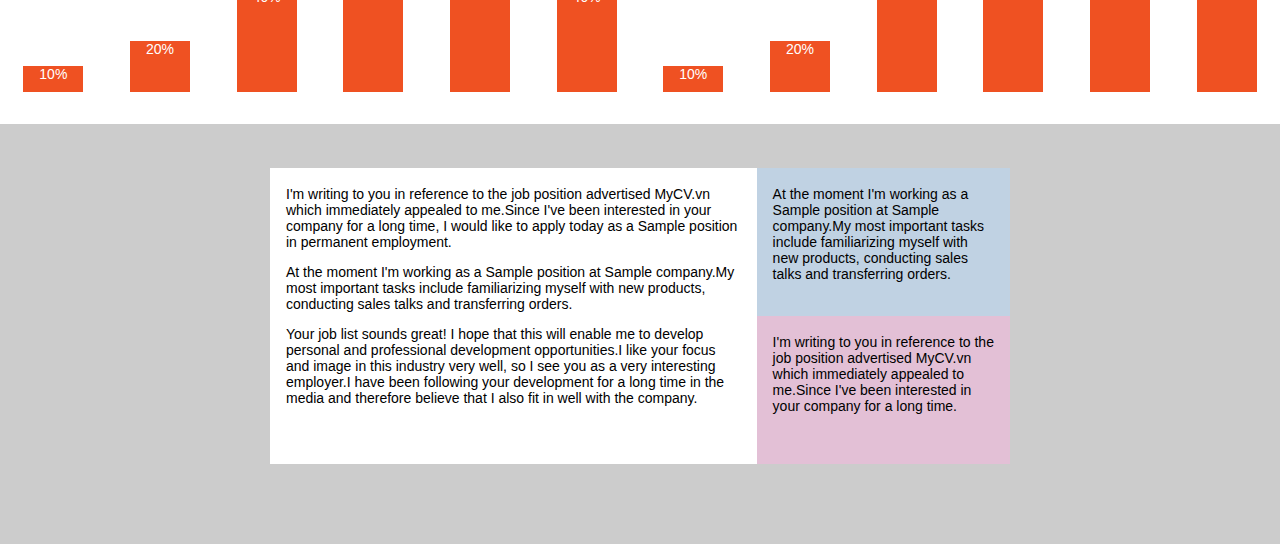
<file: Flexbox/flex-index.html>
<!DOCTYPE html>
<html>
    <head>
        <title>F8 - Shop</title>
        <meta charset="utf-8">
        <link rel="stylesheet" href="./flex-index.css">
    </head>
    
    <body>
        <!-- Navbar -->
        <div class="nav">
            <ul class="nav-list">
                <li class="nav-item">Giới thiệu</li>
                <li class="nav-item">Kết nối</li>
                <li class="nav-item">Tải ứng dụng</li>
            </ul>
            <ul class="nav-list">
                <li class="nav-item">Đăng ký</li>
                <li class="nav-item">Đăng nhập</li>
            </ul>
        </div>
        
        <!-- Form layout -->
        <div class="form-container">
            <form action="" class="form">
                <div class="form__row">
                    <label class="form__label" for="name">Name:</label>
                    <input class="form__input" type="text" id="name">
                </div>
                <div class="form__row">
                    <label class="form__label" for="password">Password:</label>
                    <input class="form__input" type="password" id="password">
                </div>
            </form>
        </div>

        <!-- Column layout -->
        <div class="column-layout">
            <div class="column-item sidebar-one">
                <h2>Sidebar one</h2>
                <p>I'm writing to you in reference to the job position advertised MyCV.vn which immediately appealed to me.Since I've been interested in your company for a long time, I would like to apply today as a Sample position in permanent employment.</p>
            </div>
            <div class="column-item main-column">
                <h2>Main column</h2>
                <p>I'm writing to you in reference to the job position advertised MyCV.vn which immediately appealed to me.Since I've been interested in your company for a long time, I would like to apply today as a Sample position in permanent employment.</p>
                <p>At the moment I'm working as a Sample position at Sample company.My most important tasks include familiarizing myself with new products, conducting sales talks and transferring orders.</p>
                <p>Your job list sounds great! I hope that this will enable me to develop personal and professional development opportunities.I like your focus and image in this industry very well, so I see you as a very interesting employer.I have been following your development for a long time in the media and therefore believe that I also fit in well with the company.</p>
            </div>
            <div class="column-item sidebar-two">
                <h2>Sidebar two</h2>
                <p>I'm writing to you in reference to the job position advertised MyCV.vn which immediately appealed to me.Since I've been interested in your company for a long time, I would like to apply today as a Sample position in permanent employment.</p>
            </div>
        </div>

        <!-- Feature layout -->
        <div class="feature-layout">
            <div class="feature-item">
                <h2>Feature 1</h2>
                <p>I'm writing to you in reference to the job position advertised MyCV.vn which immediately appealed to me.Since I've been interested in your company for a long time, I would like to apply today as a Sample position in permanent employment.</p>
            </div>
            <div class="feature-item">
                <h2>Feature 2</h2>
                <p>At the moment I'm working as a Sample position at Sample company.My most important tasks include familiarizing myself with new products, conducting sales talks and transferring orders.</p>
            </div>
            <div class="feature-item">
                <h2>Feature 3</h2>
                <p>Your job list sounds great! I hope that this will enable me to develop personal and professional development opportunities.I like your focus and image in this industry very well, so I see you as a very interesting employer.I have been following your development for a long time in the media and therefore believe that I also fit in well with the company.</p>
            </div>
        </div>

        <!-- Wrap layout -->
        <div class="wrap-layout">
            <div class="wrap-layout__item">1</div>
            <div class="wrap-layout__item">2</div>
            <div class="wrap-layout__item">3</div>
            <div class="wrap-layout__item">4</div>
            <div class="wrap-layout__item">5</div>
        </div>

        <!-- Center layout -->
        <div class="center-layout">
            <h3 class="center-layout__item">Center item</h3>
        </div>

        <!-- Chart -->
        <div class="chart-layout">
            <div class="chart-layout__item" style="--percent: 10%">10%</div>
            <div class="chart-layout__item" style="--percent: 20%">20%</div>
            <div class="chart-layout__item" style="--percent: 40%">40%</div>
            <div class="chart-layout__item" style="--percent: 90%">90%</div>
            <div class="chart-layout__item" style="--percent: 80%">80%</div>
            <div class="chart-layout__item" style="--percent: 40%">40%</div>
            <div class="chart-layout__item" style="--percent: 10%">10%</div>
            <div class="chart-layout__item" style="--percent: 20%">20%</div>
            <div class="chart-layout__item" style="--percent: 69%">69%</div>
            <div class="chart-layout__item" style="--percent: 96%">96%</div>
            <div class="chart-layout__item" style="--percent: 60%">60%</div>
            <div class="chart-layout__item" style="--percent: 88%">88%</div>
        </div>

        <!-- End -->
        <div class="the-end">
            <div class="the-end__first">
                <p>I'm writing to you in reference to the job position advertised MyCV.vn which immediately appealed to me.Since I've been interested in your company for a long time, I would like to apply today as a Sample position in permanent employment.</p>
                <p>At the moment I'm working as a Sample position at Sample company.My most important tasks include familiarizing myself with new products, conducting sales talks and transferring orders.</p>
                <p>Your job list sounds great! I hope that this will enable me to develop personal and professional development opportunities.I like your focus and image in this industry very well, so I see you as a very interesting employer.I have been following your development for a long time in the media and therefore believe that I also fit in well with the company.</p>
            </div>
            <div class="the-end__second">
                <div class="the-end__second-one">
                    <p>I'm writing to you in reference to the job position advertised MyCV.vn which immediately appealed to me.Since I've been interested in your company for a long time.</p>
                </div>
                <div class="the-end__second-two">
                    <p>At the moment I'm working as a Sample position at Sample company.My most important tasks include familiarizing myself with new products, conducting sales talks and transferring orders.</p>
                </div>
            </div>
        </div>
    </body>
</html>
</file>
<file: assets/font/themify-icons/demo-files/demo.css>
body {
	font: normal 1em/1.5em Arial, Helvetica, sans-serif;
	max-width: 90%;
	margin: 30px auto 0;
}
h1, h3 {
	font-weight: normal;
}
h3 {
	font-size: 1.4;
	text-transform: uppercase;
	letter-spacing: 1px;
}

.icon-section {
	margin: 0 0 3em;
	clear: both;
	overflow: hidden;
}
.icon-container {
	width: 240px; 
	padding: .7em 0;
	float: left; 
	position: relative;
	text-align: left;
}
.icon-container [class^="ti-"], 
.icon-container [class*=" ti-"] {
	color: #000;
	position: absolute;
	margin-top: 3px;
	transition: .3s;
}
.icon-container:hover [class^="ti-"],
.icon-container:hover [class*=" ti-"] {
	font-size: 2.2em;
	margin-top: -5px;
}
.icon-container:hover .icon-name {
	color: #000;
}
.icon-name {
	color: #aaa;
	margin-left: 35px;
	font-size: .8em;
	transition: .3s;
}
.icon-container:hover .icon-name {
	margin-left: 45px;
}
</file>
<file: assets/font/themify-icons/themify-icons.css>
@font-face {
	font-family: 'themify';
	src:url('fonts/themify.eot?-fvbane');
	src:url('fonts/themify.eot?#iefix-fvbane') format('embedded-opentype'),
		url('fonts/themify.woff?-fvbane') format('woff'),
		url('fonts/themify.ttf?-fvbane') format('truetype'),
		url('fonts/themify.svg?-fvbane#themify') format('svg');
	font-weight: normal;
	font-style: normal;
}

[class^="ti-"], [class*=" ti-"] {
	font-family: 'themify';
	speak: none;
	font-style: normal;
	font-weight: normal;
	font-variant: normal;
	text-transform: none;
	line-height: 1;

	/* Better Font Rendering =========== */
	-webkit-font-smoothing: antialiased;
	-moz-osx-font-smoothing: grayscale;
}

.ti-wand:before {
	content: "\e600";
}
.ti-volume:before {
	content: "\e601";
}
.ti-user:before {
	content: "\e602";
}
.ti-unlock:before {
	content: "\e603";
}
.ti-unlink:before {
	content: "\e604";
}
.ti-trash:before {
	content: "\e605";
}
.ti-thought:before {
	content: "\e606";
}
.ti-target:before {
	content: "\e607";
}
.ti-tag:before {
	content: "\e608";
}
.ti-tablet:before {
	content: "\e609";
}
.ti-star:before {
	content: "\e60a";
}
.ti-spray:before {
	content: "\e60b";
}
.ti-signal:before {
	content: "\e60c";
}
.ti-shopping-cart:before {
	content: "\e60d";
}
.ti-shopping-cart-full:before {
	content: "\e60e";
}
.ti-settings:before {
	content: "\e60f";
}
.ti-search:before {
	content: "\e610";
}
.ti-zoom-in:before {
	content: "\e611";
}
.ti-zoom-out:before {
	content: "\e612";
}
.ti-cut:before {
	content: "\e613";
}
.ti-ruler:before {
	content: "\e614";
}
.ti-ruler-pencil:before {
	content: "\e615";
}
.ti-ruler-alt:before {
	content: "\e616";
}
.ti-bookmark:before {
	content: "\e617";
}
.ti-bookmark-alt:before {
	content: "\e618";
}
.ti-reload:before {
	content: "\e619";
}
.ti-plus:before {
	content: "\e61a";
}
.ti-pin:before {
	content: "\e61b";
}
.ti-pencil:before {
	content: "\e61c";
}
.ti-pencil-alt:before {
	content: "\e61d";
}
.ti-paint-roller:before {
	content: "\e61e";
}
.ti-paint-bucket:before {
	content: "\e61f";
}
.ti-na:before {
	content: "\e620";
}
.ti-mobile:before {
	content: "\e621";
}
.ti-minus:before {
	content: "\e622";
}
.ti-medall:before {
	content: "\e623";
}
.ti-medall-alt:before {
	content: "\e624";
}
.ti-marker:before {
	content: "\e625";
}
.ti-marker-alt:before {
	content: "\e626";
}
.ti-arrow-up:before {
	content: "\e627";
}
.ti-arrow-right:before {
	content: "\e628";
}
.ti-arrow-left:before {
	content: "\e629";
}
.ti-arrow-down:before {
	content: "\e62a";
}
.ti-lock:before {
	content: "\e62b";
}
.ti-location-arrow:before {
	content: "\e62c";
}
.ti-link:before {
	content: "\e62d";
}
.ti-layout:before {
	content: "\e62e";
}
.ti-layers:before {
	content: "\e62f";
}
.ti-layers-alt:before {
	content: "\e630";
}
.ti-key:before {
	content: "\e631";
}
.ti-import:before {
	content: "\e632";
}
.ti-image:before {
	content: "\e633";
}
.ti-heart:before {
	content: "\e634";
}
.ti-heart-broken:before {
	content: "\e635";
}
.ti-hand-stop:before {
	content: "\e636";
}
.ti-hand-open:before {
	content: "\e637";
}
.ti-hand-drag:before {
	content: "\e638";
}
.ti-folder:before {
	content: "\e639";
}
.ti-flag:before {
	content: "\e63a";
}
.ti-flag-alt:before {
	content: "\e63b";
}
.ti-flag-alt-2:before {
	content: "\e63c";
}
.ti-eye:before {
	content: "\e63d";
}
.ti-export:before {
	content: "\e63e";
}
.ti-exchange-vertical:before {
	content: "\e63f";
}
.ti-desktop:before {
	content: "\e640";
}
.ti-cup:before {
	content: "\e641";
}
.ti-crown:before {
	content: "\e642";
}
.ti-comments:before {
	content: "\e643";
}
.ti-comment:before {
	content: "\e644";
}
.ti-comment-alt:before {
	content: "\e645";
}
.ti-close:before {
	content: "\e646";
}
.ti-clip:before {
	content: "\e647";
}
.ti-angle-up:before {
	content: "\e648";
}
.ti-angle-right:before {
	content: "\e649";
}
.ti-angle-left:before {
	content: "\e64a";
}
.ti-angle-down:before {
	content: "\e64b";
}
.ti-check:before {
	content: "\e64c";
}
.ti-check-box:before {
	content: "\e64d";
}
.ti-camera:before {
	content: "\e64e";
}
.ti-announcement:before {
	content: "\e64f";
}
.ti-brush:before {
	content: "\e650";
}
.ti-briefcase:before {
	content: "\e651";
}
.ti-bolt:before {
	content: "\e652";
}
.ti-bolt-alt:before {
	content: "\e653";
}
.ti-blackboard:before {
	content: "\e654";
}
.ti-bag:before {
	content: "\e655";
}
.ti-move:before {
	content: "\e656";
}
.ti-arrows-vertical:before {
	content: "\e657";
}
.ti-arrows-horizontal:before {
	content: "\e658";
}
.ti-fullscreen:before {
	content: "\e659";
}
.ti-arrow-top-right:before {
	content: "\e65a";
}
.ti-arrow-top-left:before {
	content: "\e65b";
}
.ti-arrow-circle-up:before {
	content: "\e65c";
}
.ti-arrow-circle-right:before {
	content: "\e65d";
}
.ti-arrow-circle-left:before {
	content: "\e65e";
}
.ti-arrow-circle-down:before {
	content: "\e65f";
}
.ti-angle-double-up:before {
	content: "\e660";
}
.ti-angle-double-right:before {
	content: "\e661";
}
.ti-angle-double-left:before {
	content: "\e662";
}
.ti-angle-double-down:before {
	content: "\e663";
}
.ti-zip:before {
	content: "\e664";
}
.ti-world:before {
	content: "\e665";
}
.ti-wheelchair:before {
	content: "\e666";
}
.ti-view-list:before {
	content: "\e667";
}
.ti-view-list-alt:before {
	content: "\e668";
}
.ti-view-grid:before {
	content: "\e669";
}
.ti-uppercase:before {
	content: "\e66a";
}
.ti-upload:before {
	content: "\e66b";
}
.ti-underline:before {
	content: "\e66c";
}
.ti-truck:before {
	content: "\e66d";
}
.ti-timer:before {
	content: "\e66e";
}
.ti-ticket:before {
	content: "\e66f";
}
.ti-thumb-up:before {
	content: "\e670";
}
.ti-thumb-down:before {
	content: "\e671";
}
.ti-text:before {
	content: "\e672";
}
.ti-stats-up:before {
	content: "\e673";
}
.ti-stats-down:before {
	content: "\e674";
}
.ti-split-v:before {
	content: "\e675";
}
.ti-split-h:before {
	content: "\e676";
}
.ti-smallcap:before {
	content: "\e677";
}
.ti-shine:before {
	content: "\e678";
}
.ti-shift-right:before {
	content: "\e679";
}
.ti-shift-left:before {
	content: "\e67a";
}
.ti-shield:before {
	content: "\e67b";
}
.ti-notepad:before {
	content: "\e67c";
}
.ti-server:before {
	content: "\e67d";
}
.ti-quote-right:before {
	content: "\e67e";
}
.ti-quote-left:before {
	content: "\e67f";
}
.ti-pulse:before {
	content: "\e680";
}
.ti-printer:before {
	content: "\e681";
}
.ti-power-off:before {
	content: "\e682";
}
.ti-plug:before {
	content: "\e683";
}
.ti-pie-chart:before {
	content: "\e684";
}
.ti-paragraph:before {
	content: "\e685";
}
.ti-panel:before {
	content: "\e686";
}
.ti-package:before {
	content: "\e687";
}
.ti-music:before {
	content: "\e688";
}
.ti-music-alt:before {
	content: "\e689";
}
.ti-mouse:before {
	content: "\e68a";
}
.ti-mouse-alt:before {
	content: "\e68b";
}
.ti-money:before {
	content: "\e68c";
}
.ti-microphone:before {
	content: "\e68d";
}
.ti-menu:before {
	content: "\e68e";
}
.ti-menu-alt:before {
	content: "\e68f";
}
.ti-map:before {
	content: "\e690";
}
.ti-map-alt:before {
	content: "\e691";
}
.ti-loop:before {
	content: "\e692";
}
.ti-location-pin:before {
	content: "\e693";
}
.ti-list:before {
	content: "\e694";
}
.ti-light-bulb:before {
	content: "\e695";
}
.ti-Italic:before {
	content: "\e696";
}
.ti-info:before {
	content: "\e697";
}
.ti-infinite:before {
	content: "\e698";
}
.ti-id-badge:before {
	content: "\e699";
}
.ti-hummer:before {
	content: "\e69a";
}
.ti-home:before {
	content: "\e69b";
}
.ti-help:before {
	content: "\e69c";
}
.ti-headphone:before {
	content: "\e69d";
}
.ti-harddrives:before {
	content: "\e69e";
}
.ti-harddrive:before {
	content: "\e69f";
}
.ti-gift:before {
	content: "\e6a0";
}
.ti-game:before {
	content: "\e6a1";
}
.ti-filter:before {
	content: "\e6a2";
}
.ti-files:before {
	content: "\e6a3";
}
.ti-file:before {
	content: "\e6a4";
}
.ti-eraser:before {
	content: "\e6a5";
}
.ti-envelope:before {
	content: "\e6a6";
}
.ti-download:before {
	content: "\e6a7";
}
.ti-direction:before {
	content: "\e6a8";
}
.ti-direction-alt:before {
	content: "\e6a9";
}
.ti-dashboard:before {
	content: "\e6aa";
}
.ti-control-stop:before {
	content: "\e6ab";
}
.ti-control-shuffle:before {
	content: "\e6ac";
}
.ti-control-play:before {
	content: "\e6ad";
}
.ti-control-pause:before {
	content: "\e6ae";
}
.ti-control-forward:before {
	content: "\e6af";
}
.ti-control-backward:before {
	content: "\e6b0";
}
.ti-cloud:before {
	content: "\e6b1";
}
.ti-cloud-up:before {
	content: "\e6b2";
}
.ti-cloud-down:before {
	content: "\e6b3";
}
.ti-clipboard:before {
	content: "\e6b4";
}
.ti-car:before {
	content: "\e6b5";
}
.ti-calendar:before {
	content: "\e6b6";
}
.ti-book:before {
	content: "\e6b7";
}
.ti-bell:before {
	content: "\e6b8";
}
.ti-basketball:before {
	content: "\e6b9";
}
.ti-bar-chart:before {
	content: "\e6ba";
}
.ti-bar-chart-alt:before {
	content: "\e6bb";
}
.ti-back-right:before {
	content: "\e6bc";
}
.ti-back-left:before {
	content: "\e6bd";
}
.ti-arrows-corner:before {
	content: "\e6be";
}
.ti-archive:before {
	content: "\e6bf";
}
.ti-anchor:before {
	content: "\e6c0";
}
.ti-align-right:before {
	content: "\e6c1";
}
.ti-align-left:before {
	content: "\e6c2";
}
.ti-align-justify:before {
	content: "\e6c3";
}
.ti-align-center:before {
	content: "\e6c4";
}
.ti-alert:before {
	content: "\e6c5";
}
.ti-alarm-clock:before {
	content: "\e6c6";
}
.ti-agenda:before {
	content: "\e6c7";
}
.ti-write:before {
	content: "\e6c8";
}
.ti-window:before {
	content: "\e6c9";
}
.ti-widgetized:before {
	content: "\e6ca";
}
.ti-widget:before {
	content: "\e6cb";
}
.ti-widget-alt:before {
	content: "\e6cc";
}
.ti-wallet:before {
	content: "\e6cd";
}
.ti-video-clapper:before {
	content: "\e6ce";
}
.ti-video-camera:before {
	content: "\e6cf";
}
.ti-vector:before {
	content: "\e6d0";
}
.ti-themify-logo:before {
	content: "\e6d1";
}
.ti-themify-favicon:before {
	content: "\e6d2";
}
.ti-themify-favicon-alt:before {
	content: "\e6d3";
}
.ti-support:before {
	content: "\e6d4";
}
.ti-stamp:before {
	content: "\e6d5";
}
.ti-split-v-alt:before {
	content: "\e6d6";
}
.ti-slice:before {
	content: "\e6d7";
}
.ti-shortcode:before {
	content: "\e6d8";
}
.ti-shift-right-alt:before {
	content: "\e6d9";
}
.ti-shift-left-alt:before {
	content: "\e6da";
}
.ti-ruler-alt-2:before {
	content: "\e6db";
}
.ti-receipt:before {
	content: "\e6dc";
}
.ti-pin2:before {
	content: "\e6dd";
}
.ti-pin-alt:before {
	content: "\e6de";
}
.ti-pencil-alt2:before {
	content: "\e6df";
}
.ti-palette:before {
	content: "\e6e0";
}
.ti-more:before {
	content: "\e6e1";
}
.ti-more-alt:before {
	content: "\e6e2";
}
.ti-microphone-alt:before {
	content: "\e6e3";
}
.ti-magnet:before {
	content: "\e6e4";
}
.ti-line-double:before {
	content: "\e6e5";
}
.ti-line-dotted:before {
	content: "\e6e6";
}
.ti-line-dashed:before {
	content: "\e6e7";
}
.ti-layout-width-full:before {
	content: "\e6e8";
}
.ti-layout-width-default:before {
	content: "\e6e9";
}
.ti-layout-width-default-alt:before {
	content: "\e6ea";
}
.ti-layout-tab:before {
	content: "\e6eb";
}
.ti-layout-tab-window:before {
	content: "\e6ec";
}
.ti-layout-tab-v:before {
	content: "\e6ed";
}
.ti-layout-tab-min:before {
	content: "\e6ee";
}
.ti-layout-slider:before {
	content: "\e6ef";
}
.ti-layout-slider-alt:before {
	content: "\e6f0";
}
.ti-layout-sidebar-right:before {
	content: "\e6f1";
}
.ti-layout-sidebar-none:before {
	content: "\e6f2";
}
.ti-layout-sidebar-left:before {
	content: "\e6f3";
}
.ti-layout-placeholder:before {
	content: "\e6f4";
}
.ti-layout-menu:before {
	content: "\e6f5";
}
.ti-layout-menu-v:before {
	content: "\e6f6";
}
.ti-layout-menu-separated:before {
	content: "\e6f7";
}
.ti-layout-menu-full:before {
	content: "\e6f8";
}
.ti-layout-media-right-alt:before {
	content: "\e6f9";
}
.ti-layout-media-right:before {
	content: "\e6fa";
}
.ti-layout-media-overlay:before {
	content: "\e6fb";
}
.ti-layout-media-overlay-alt:before {
	content: "\e6fc";
}
.ti-layout-media-overlay-alt-2:before {
	content: "\e6fd";
}
.ti-layout-media-left-alt:before {
	content: "\e6fe";
}
.ti-layout-media-left:before {
	content: "\e6ff";
}
.ti-layout-media-center-alt:before {
	content: "\e700";
}
.ti-layout-media-center:before {
	content: "\e701";
}
.ti-layout-list-thumb:before {
	content: "\e702";
}
.ti-layout-list-thumb-alt:before {
	content: "\e703";
}
.ti-layout-list-post:before {
	content: "\e704";
}
.ti-layout-list-large-image:before {
	content: "\e705";
}
.ti-layout-line-solid:before {
	content: "\e706";
}
.ti-layout-grid4:before {
	content: "\e707";
}
.ti-layout-grid3:before {
	content: "\e708";
}
.ti-layout-grid2:before {
	content: "\e709";
}
.ti-layout-grid2-thumb:before {
	content: "\e70a";
}
.ti-layout-cta-right:before {
	content: "\e70b";
}
.ti-layout-cta-left:before {
	content: "\e70c";
}
.ti-layout-cta-center:before {
	content: "\e70d";
}
.ti-layout-cta-btn-right:before {
	content: "\e70e";
}
.ti-layout-cta-btn-left:before {
	content: "\e70f";
}
.ti-layout-column4:before {
	content: "\e710";
}
.ti-layout-column3:before {
	content: "\e711";
}
.ti-layout-column2:before {
	content: "\e712";
}
.ti-layout-accordion-separated:before {
	content: "\e713";
}
.ti-layout-accordion-merged:before {
	content: "\e714";
}
.ti-layout-accordion-list:before {
	content: "\e715";
}
.ti-ink-pen:before {
	content: "\e716";
}
.ti-info-alt:before {
	content: "\e717";
}
.ti-help-alt:before {
	content: "\e718";
}
.ti-headphone-alt:before {
	content: "\e719";
}
.ti-hand-point-up:before {
	content: "\e71a";
}
.ti-hand-point-right:before {
	content: "\e71b";
}
.ti-hand-point-left:before {
	content: "\e71c";
}
.ti-hand-point-down:before {
	content: "\e71d";
}
.ti-gallery:before {
	content: "\e71e";
}
.ti-face-smile:before {
	content: "\e71f";
}
.ti-face-sad:before {
	content: "\e720";
}
.ti-credit-card:before {
	content: "\e721";
}
.ti-control-skip-forward:before {
	content: "\e722";
}
.ti-control-skip-backward:before {
	content: "\e723";
}
.ti-control-record:before {
	content: "\e724";
}
.ti-control-eject:before {
	content: "\e725";
}
.ti-comments-smiley:before {
	content: "\e726";
}
.ti-brush-alt:before {
	content: "\e727";
}
.ti-youtube:before {
	content: "\e728";
}
.ti-vimeo:before {
	content: "\e729";
}
.ti-twitter:before {
	content: "\e72a";
}
.ti-time:before {
	content: "\e72b";
}
.ti-tumblr:before {
	content: "\e72c";
}
.ti-skype:before {
	content: "\e72d";
}
.ti-share:before {
	content: "\e72e";
}
.ti-share-alt:before {
	content: "\e72f";
}
.ti-rocket:before {
	content: "\e730";
}
.ti-pinterest:before {
	content: "\e731";
}
.ti-new-window:before {
	content: "\e732";
}
.ti-microsoft:before {
	content: "\e733";
}
.ti-list-ol:before {
	content: "\e734";
}
.ti-linkedin:before {
	content: "\e735";
}
.ti-layout-sidebar-2:before {
	content: "\e736";
}
.ti-layout-grid4-alt:before {
	content: "\e737";
}
.ti-layout-grid3-alt:before {
	content: "\e738";
}
.ti-layout-grid2-alt:before {
	content: "\e739";
}
.ti-layout-column4-alt:before {
	content: "\e73a";
}
.ti-layout-column3-alt:before {
	content: "\e73b";
}
.ti-layout-column2-alt:before {
	content: "\e73c";
}
.ti-instagram:before {
	content: "\e73d";
}
.ti-google:before {
	content: "\e73e";
}
.ti-github:before {
	content: "\e73f";
}
.ti-flickr:before {
	content: "\e740";
}
.ti-facebook:before {
	content: "\e741";
}
.ti-dropbox:before {
	content: "\e742";
}
.ti-dribbble:before {
	content: "\e743";
}
.ti-apple:before {
	content: "\e744";
}
.ti-android:before {
	content: "\e745";
}
.ti-save:before {
	content: "\e746";
}
.ti-save-alt:before {
	content: "\e747";
}
.ti-yahoo:before {
	content: "\e748";
}
.ti-wordpress:before {
	content: "\e749";
}
.ti-vimeo-alt:before {
	content: "\e74a";
}
.ti-twitter-alt:before {
	content: "\e74b";
}
.ti-tumblr-alt:before {
	content: "\e74c";
}
.ti-trello:before {
	content: "\e74d";
}
.ti-stack-overflow:before {
	content: "\e74e";
}
.ti-soundcloud:before {
	content: "\e74f";
}
.ti-sharethis:before {
	content: "\e750";
}
.ti-sharethis-alt:before {
	content: "\e751";
}
.ti-reddit:before {
	content: "\e752";
}
.ti-pinterest-alt:before {
	content: "\e753";
}
.ti-microsoft-alt:before {
	content: "\e754";
}
.ti-linux:before {
	content: "\e755";
}
.ti-jsfiddle:before {
	content: "\e756";
}
.ti-joomla:before {
	content: "\e757";
}
.ti-html5:before {
	content: "\e758";
}
.ti-flickr-alt:before {
	content: "\e759";
}
.ti-email:before {
	content: "\e75a";
}
.ti-drupal:before {
	content: "\e75b";
}
.ti-dropbox-alt:before {
	content: "\e75c";
}
.ti-css3:before {
	content: "\e75d";
}
.ti-rss:before {
	content: "\e75e";
}
.ti-rss-alt:before {
	content: "\e75f";
}
</file>
<file: assets/font/themify-icons/ie7/ie7.css>
.ti-wand {
	*zoom: expression(this.runtimeStyle['zoom'] = '1', this.innerHTML = '&#xe600;');
}
.ti-volume {
	*zoom: expression(this.runtimeStyle['zoom'] = '1', this.innerHTML = '&#xe601;');
}
.ti-user {
	*zoom: expression(this.runtimeStyle['zoom'] = '1', this.innerHTML = '&#xe602;');
}
.ti-unlock {
	*zoom: expression(this.runtimeStyle['zoom'] = '1', this.innerHTML = '&#xe603;');
}
.ti-unlink {
	*zoom: expression(this.runtimeStyle['zoom'] = '1', this.innerHTML = '&#xe604;');
}
.ti-trash {
	*zoom: expression(this.runtimeStyle['zoom'] = '1', this.innerHTML = '&#xe605;');
}
.ti-thought {
	*zoom: expression(this.runtimeStyle['zoom'] = '1', this.innerHTML = '&#xe606;');
}
.ti-target {
	*zoom: expression(this.runtimeStyle['zoom'] = '1', this.innerHTML = '&#xe607;');
}
.ti-tag {
	*zoom: expression(this.runtimeStyle['zoom'] = '1', this.innerHTML = '&#xe608;');
}
.ti-tablet {
	*zoom: expression(this.runtimeStyle['zoom'] = '1', this.innerHTML = '&#xe609;');
}
.ti-star {
	*zoom: expression(this.runtimeStyle['zoom'] = '1', this.innerHTML = '&#xe60a;');
}
.ti-spray {
	*zoom: expression(this.runtimeStyle['zoom'] = '1', this.innerHTML = '&#xe60b;');
}
.ti-signal {
	*zoom: expression(this.runtimeStyle['zoom'] = '1', this.innerHTML = '&#xe60c;');
}
.ti-shopping-cart {
	*zoom: expression(this.runtimeStyle['zoom'] = '1', this.innerHTML = '&#xe60d;');
}
.ti-shopping-cart-full {
	*zoom: expression(this.runtimeStyle['zoom'] = '1', this.innerHTML = '&#xe60e;');
}
.ti-settings {
	*zoom: expression(this.runtimeStyle['zoom'] = '1', this.innerHTML = '&#xe60f;');
}
.ti-search {
	*zoom: expression(this.runtimeStyle['zoom'] = '1', this.innerHTML = '&#xe610;');
}
.ti-zoom-in {
	*zoom: expression(this.runtimeStyle['zoom'] = '1', this.innerHTML = '&#xe611;');
}
.ti-zoom-out {
	*zoom: expression(this.runtimeStyle['zoom'] = '1', this.innerHTML = '&#xe612;');
}
.ti-cut {
	*zoom: expression(this.runtimeStyle['zoom'] = '1', this.innerHTML = '&#xe613;');
}
.ti-ruler {
	*zoom: expression(this.runtimeStyle['zoom'] = '1', this.innerHTML = '&#xe614;');
}
.ti-ruler-pencil {
	*zoom: expression(this.runtimeStyle['zoom'] = '1', this.innerHTML = '&#xe615;');
}
.ti-ruler-alt {
	*zoom: expression(this.runtimeStyle['zoom'] = '1', this.innerHTML = '&#xe616;');
}
.ti-bookmark {
	*zoom: expression(this.runtimeStyle['zoom'] = '1', this.innerHTML = '&#xe617;');
}
.ti-bookmark-alt {
	*zoom: expression(this.runtimeStyle['zoom'] = '1', this.innerHTML = '&#xe618;');
}
.ti-reload {
	*zoom: expression(this.runtimeStyle['zoom'] = '1', this.innerHTML = '&#xe619;');
}
.ti-plus {
	*zoom: expression(this.runtimeStyle['zoom'] = '1', this.innerHTML = '&#xe61a;');
}
.ti-pin {
	*zoom: expression(this.runtimeStyle['zoom'] = '1', this.innerHTML = '&#xe61b;');
}
.ti-pencil {
	*zoom: expression(this.runtimeStyle['zoom'] = '1', this.innerHTML = '&#xe61c;');
}
.ti-pencil-alt {
	*zoom: expression(this.runtimeStyle['zoom'] = '1', this.innerHTML = '&#xe61d;');
}
.ti-paint-roller {
	*zoom: expression(this.runtimeStyle['zoom'] = '1', this.innerHTML = '&#xe61e;');
}
.ti-paint-bucket {
	*zoom: expression(this.runtimeStyle['zoom'] = '1', this.innerHTML = '&#xe61f;');
}
.ti-na {
	*zoom: expression(this.runtimeStyle['zoom'] = '1', this.innerHTML = '&#xe620;');
}
.ti-mobile {
	*zoom: expression(this.runtimeStyle['zoom'] = '1', this.innerHTML = '&#xe621;');
}
.ti-minus {
	*zoom: expression(this.runtimeStyle['zoom'] = '1', this.innerHTML = '&#xe622;');
}
.ti-medall {
	*zoom: expression(this.runtimeStyle['zoom'] = '1', this.innerHTML = '&#xe623;');
}
.ti-medall-alt {
	*zoom: expression(this.runtimeStyle['zoom'] = '1', this.innerHTML = '&#xe624;');
}
.ti-marker {
	*zoom: expression(this.runtimeStyle['zoom'] = '1', this.innerHTML = '&#xe625;');
}
.ti-marker-alt {
	*zoom: expression(this.runtimeStyle['zoom'] = '1', this.innerHTML = '&#xe626;');
}
.ti-arrow-up {
	*zoom: expression(this.runtimeStyle['zoom'] = '1', this.innerHTML = '&#xe627;');
}
.ti-arrow-right {
	*zoom: expression(this.runtimeStyle['zoom'] = '1', this.innerHTML = '&#xe628;');
}
.ti-arrow-left {
	*zoom: expression(this.runtimeStyle['zoom'] = '1', this.innerHTML = '&#xe629;');
}
.ti-arrow-down {
	*zoom: expression(this.runtimeStyle['zoom'] = '1', this.innerHTML = '&#xe62a;');
}
.ti-lock {
	*zoom: expression(this.runtimeStyle['zoom'] = '1', this.innerHTML = '&#xe62b;');
}
.ti-location-arrow {
	*zoom: expression(this.runtimeStyle['zoom'] = '1', this.innerHTML = '&#xe62c;');
}
.ti-link {
	*zoom: expression(this.runtimeStyle['zoom'] = '1', this.innerHTML = '&#xe62d;');
}
.ti-layout {
	*zoom: expression(this.runtimeStyle['zoom'] = '1', this.innerHTML = '&#xe62e;');
}
.ti-layers {
	*zoom: expression(this.runtimeStyle['zoom'] = '1', this.innerHTML = '&#xe62f;');
}
.ti-layers-alt {
	*zoom: expression(this.runtimeStyle['zoom'] = '1', this.innerHTML = '&#xe630;');
}
.ti-key {
	*zoom: expression(this.runtimeStyle['zoom'] = '1', this.innerHTML = '&#xe631;');
}
.ti-import {
	*zoom: expression(this.runtimeStyle['zoom'] = '1', this.innerHTML = '&#xe632;');
}
.ti-image {
	*zoom: expression(this.runtimeStyle['zoom'] = '1', this.innerHTML = '&#xe633;');
}
.ti-heart {
	*zoom: expression(this.runtimeStyle['zoom'] = '1', this.innerHTML = '&#xe634;');
}
.ti-heart-broken {
	*zoom: expression(this.runtimeStyle['zoom'] = '1', this.innerHTML = '&#xe635;');
}
.ti-hand-stop {
	*zoom: expression(this.runtimeStyle['zoom'] = '1', this.innerHTML = '&#xe636;');
}
.ti-hand-open {
	*zoom: expression(this.runtimeStyle['zoom'] = '1', this.innerHTML = '&#xe637;');
}
.ti-hand-drag {
	*zoom: expression(this.runtimeStyle['zoom'] = '1', this.innerHTML = '&#xe638;');
}
.ti-folder {
	*zoom: expression(this.runtimeStyle['zoom'] = '1', this.innerHTML = '&#xe639;');
}
.ti-flag {
	*zoom: expression(this.runtimeStyle['zoom'] = '1', this.innerHTML = '&#xe63a;');
}
.ti-flag-alt {
	*zoom: expression(this.runtimeStyle['zoom'] = '1', this.innerHTML = '&#xe63b;');
}
.ti-flag-alt-2 {
	*zoom: expression(this.runtimeStyle['zoom'] = '1', this.innerHTML = '&#xe63c;');
}
.ti-eye {
	*zoom: expression(this.runtimeStyle['zoom'] = '1', this.innerHTML = '&#xe63d;');
}
.ti-export {
	*zoom: expression(this.runtimeStyle['zoom'] = '1', this.innerHTML = '&#xe63e;');
}
.ti-exchange-vertical {
	*zoom: expression(this.runtimeStyle['zoom'] = '1', this.innerHTML = '&#xe63f;');
}
.ti-desktop {
	*zoom: expression(this.runtimeStyle['zoom'] = '1', this.innerHTML = '&#xe640;');
}
.ti-cup {
	*zoom: expression(this.runtimeStyle['zoom'] = '1', this.innerHTML = '&#xe641;');
}
.ti-crown {
	*zoom: expression(this.runtimeStyle['zoom'] = '1', this.innerHTML = '&#xe642;');
}
.ti-comments {
	*zoom: expression(this.runtimeStyle['zoom'] = '1', this.innerHTML = '&#xe643;');
}
.ti-comment {
	*zoom: expression(this.runtimeStyle['zoom'] = '1', this.innerHTML = '&#xe644;');
}
.ti-comment-alt {
	*zoom: expression(this.runtimeStyle['zoom'] = '1', this.innerHTML = '&#xe645;');
}
.ti-close {
	*zoom: expression(this.runtimeStyle['zoom'] = '1', this.innerHTML = '&#xe646;');
}
.ti-clip {
	*zoom: expression(this.runtimeStyle['zoom'] = '1', this.innerHTML = '&#xe647;');
}
.ti-angle-up {
	*zoom: expression(this.runtimeStyle['zoom'] = '1', this.innerHTML = '&#xe648;');
}
.ti-angle-right {
	*zoom: expression(this.runtimeStyle['zoom'] = '1', this.innerHTML = '&#xe649;');
}
.ti-angle-left {
	*zoom: expression(this.runtimeStyle['zoom'] = '1', this.innerHTML = '&#xe64a;');
}
.ti-angle-down {
	*zoom: expression(this.runtimeStyle['zoom'] = '1', this.innerHTML = '&#xe64b;');
}
.ti-check {
	*zoom: expression(this.runtimeStyle['zoom'] = '1', this.innerHTML = '&#xe64c;');
}
.ti-check-box {
	*zoom: expression(this.runtimeStyle['zoom'] = '1', this.innerHTML = '&#xe64d;');
}
.ti-camera {
	*zoom: expression(this.runtimeStyle['zoom'] = '1', this.innerHTML = '&#xe64e;');
}
.ti-announcement {
	*zoom: expression(this.runtimeStyle['zoom'] = '1', this.innerHTML = '&#xe64f;');
}
.ti-brush {
	*zoom: expression(this.runtimeStyle['zoom'] = '1', this.innerHTML = '&#xe650;');
}
.ti-briefcase {
	*zoom: expression(this.runtimeStyle['zoom'] = '1', this.innerHTML = '&#xe651;');
}
.ti-bolt {
	*zoom: expression(this.runtimeStyle['zoom'] = '1', this.innerHTML = '&#xe652;');
}
.ti-bolt-alt {
	*zoom: expression(this.runtimeStyle['zoom'] = '1', this.innerHTML = '&#xe653;');
}
.ti-blackboard {
	*zoom: expression(this.runtimeStyle['zoom'] = '1', this.innerHTML = '&#xe654;');
}
.ti-bag {
	*zoom: expression(this.runtimeStyle['zoom'] = '1', this.innerHTML = '&#xe655;');
}
.ti-move {
	*zoom: expression(this.runtimeStyle['zoom'] = '1', this.innerHTML = '&#xe656;');
}
.ti-arrows-vertical {
	*zoom: expression(this.runtimeStyle['zoom'] = '1', this.innerHTML = '&#xe657;');
}
.ti-arrows-horizontal {
	*zoom: expression(this.runtimeStyle['zoom'] = '1', this.innerHTML = '&#xe658;');
}
.ti-fullscreen {
	*zoom: expression(this.runtimeStyle['zoom'] = '1', this.innerHTML = '&#xe659;');
}
.ti-arrow-top-right {
	*zoom: expression(this.runtimeStyle['zoom'] = '1', this.innerHTML = '&#xe65a;');
}
.ti-arrow-top-left {
	*zoom: expression(this.runtimeStyle['zoom'] = '1', this.innerHTML = '&#xe65b;');
}
.ti-arrow-circle-up {
	*zoom: expression(this.runtimeStyle['zoom'] = '1', this.innerHTML = '&#xe65c;');
}
.ti-arrow-circle-right {
	*zoom: expression(this.runtimeStyle['zoom'] = '1', this.innerHTML = '&#xe65d;');
}
.ti-arrow-circle-left {
	*zoom: expression(this.runtimeStyle['zoom'] = '1', this.innerHTML = '&#xe65e;');
}
.ti-arrow-circle-down {
	*zoom: expression(this.runtimeStyle['zoom'] = '1', this.innerHTML = '&#xe65f;');
}
.ti-angle-double-up {
	*zoom: expression(this.runtimeStyle['zoom'] = '1', this.innerHTML = '&#xe660;');
}
.ti-angle-double-right {
	*zoom: expression(this.runtimeStyle['zoom'] = '1', this.innerHTML = '&#xe661;');
}
.ti-angle-double-left {
	*zoom: expression(this.runtimeStyle['zoom'] = '1', this.innerHTML = '&#xe662;');
}
.ti-angle-double-down {
	*zoom: expression(this.runtimeStyle['zoom'] = '1', this.innerHTML = '&#xe663;');
}
.ti-zip {
	*zoom: expression(this.runtimeStyle['zoom'] = '1', this.innerHTML = '&#xe664;');
}
.ti-world {
	*zoom: expression(this.runtimeStyle['zoom'] = '1', this.innerHTML = '&#xe665;');
}
.ti-wheelchair {
	*zoom: expression(this.runtimeStyle['zoom'] = '1', this.innerHTML = '&#xe666;');
}
.ti-view-list {
	*zoom: expression(this.runtimeStyle['zoom'] = '1', this.innerHTML = '&#xe667;');
}
.ti-view-list-alt {
	*zoom: expression(this.runtimeStyle['zoom'] = '1', this.innerHTML = '&#xe668;');
}
.ti-view-grid {
	*zoom: expression(this.runtimeStyle['zoom'] = '1', this.innerHTML = '&#xe669;');
}
.ti-uppercase {
	*zoom: expression(this.runtimeStyle['zoom'] = '1', this.innerHTML = '&#xe66a;');
}
.ti-upload {
	*zoom: expression(this.runtimeStyle['zoom'] = '1', this.innerHTML = '&#xe66b;');
}
.ti-underline {
	*zoom: expression(this.runtimeStyle['zoom'] = '1', this.innerHTML = '&#xe66c;');
}
.ti-truck {
	*zoom: expression(this.runtimeStyle['zoom'] = '1', this.innerHTML = '&#xe66d;');
}
.ti-timer {
	*zoom: expression(this.runtimeStyle['zoom'] = '1', this.innerHTML = '&#xe66e;');
}
.ti-ticket {
	*zoom: expression(this.runtimeStyle['zoom'] = '1', this.innerHTML = '&#xe66f;');
}
.ti-thumb-up {
	*zoom: expression(this.runtimeStyle['zoom'] = '1', this.innerHTML = '&#xe670;');
}
.ti-thumb-down {
	*zoom: expression(this.runtimeStyle['zoom'] = '1', this.innerHTML = '&#xe671;');
}
.ti-text {
	*zoom: expression(this.runtimeStyle['zoom'] = '1', this.innerHTML = '&#xe672;');
}
.ti-stats-up {
	*zoom: expression(this.runtimeStyle['zoom'] = '1', this.innerHTML = '&#xe673;');
}
.ti-stats-down {
	*zoom: expression(this.runtimeStyle['zoom'] = '1', this.innerHTML = '&#xe674;');
}
.ti-split-v {
	*zoom: expression(this.runtimeStyle['zoom'] = '1', this.innerHTML = '&#xe675;');
}
.ti-split-h {
	*zoom: expression(this.runtimeStyle['zoom'] = '1', this.innerHTML = '&#xe676;');
}
.ti-smallcap {
	*zoom: expression(this.runtimeStyle['zoom'] = '1', this.innerHTML = '&#xe677;');
}
.ti-shine {
	*zoom: expression(this.runtimeStyle['zoom'] = '1', this.innerHTML = '&#xe678;');
}
.ti-shift-right {
	*zoom: expression(this.runtimeStyle['zoom'] = '1', this.innerHTML = '&#xe679;');
}
.ti-shift-left {
	*zoom: expression(this.runtimeStyle['zoom'] = '1', this.innerHTML = '&#xe67a;');
}
.ti-shield {
	*zoom: expression(this.runtimeStyle['zoom'] = '1', this.innerHTML = '&#xe67b;');
}
.ti-notepad {
	*zoom: expression(this.runtimeStyle['zoom'] = '1', this.innerHTML = '&#xe67c;');
}
.ti-server {
	*zoom: expression(this.runtimeStyle['zoom'] = '1', this.innerHTML = '&#xe67d;');
}
.ti-quote-right {
	*zoom: expression(this.runtimeStyle['zoom'] = '1', this.innerHTML = '&#xe67e;');
}
.ti-quote-left {
	*zoom: expression(this.runtimeStyle['zoom'] = '1', this.innerHTML = '&#xe67f;');
}
.ti-pulse {
	*zoom: expression(this.runtimeStyle['zoom'] = '1', this.innerHTML = '&#xe680;');
}
.ti-printer {
	*zoom: expression(this.runtimeStyle['zoom'] = '1', this.innerHTML = '&#xe681;');
}
.ti-power-off {
	*zoom: expression(this.runtimeStyle['zoom'] = '1', this.innerHTML = '&#xe682;');
}
.ti-plug {
	*zoom: expression(this.runtimeStyle['zoom'] = '1', this.innerHTML = '&#xe683;');
}
.ti-pie-chart {
	*zoom: expression(this.runtimeStyle['zoom'] = '1', this.innerHTML = '&#xe684;');
}
.ti-paragraph {
	*zoom: expression(this.runtimeStyle['zoom'] = '1', this.innerHTML = '&#xe685;');
}
.ti-panel {
	*zoom: expression(this.runtimeStyle['zoom'] = '1', this.innerHTML = '&#xe686;');
}
.ti-package {
	*zoom: expression(this.runtimeStyle['zoom'] = '1', this.innerHTML = '&#xe687;');
}
.ti-music {
	*zoom: expression(this.runtimeStyle['zoom'] = '1', this.innerHTML = '&#xe688;');
}
.ti-music-alt {
	*zoom: expression(this.runtimeStyle['zoom'] = '1', this.innerHTML = '&#xe689;');
}
.ti-mouse {
	*zoom: expression(this.runtimeStyle['zoom'] = '1', this.innerHTML = '&#xe68a;');
}
.ti-mouse-alt {
	*zoom: expression(this.runtimeStyle['zoom'] = '1', this.innerHTML = '&#xe68b;');
}
.ti-money {
	*zoom: expression(this.runtimeStyle['zoom'] = '1', this.innerHTML = '&#xe68c;');
}
.ti-microphone {
	*zoom: expression(this.runtimeStyle['zoom'] = '1', this.innerHTML = '&#xe68d;');
}
.ti-menu {
	*zoom: expression(this.runtimeStyle['zoom'] = '1', this.innerHTML = '&#xe68e;');
}
.ti-menu-alt {
	*zoom: expression(this.runtimeStyle['zoom'] = '1', this.innerHTML = '&#xe68f;');
}
.ti-map {
	*zoom: expression(this.runtimeStyle['zoom'] = '1', this.innerHTML = '&#xe690;');
}
.ti-map-alt {
	*zoom: expression(this.runtimeStyle['zoom'] = '1', this.innerHTML = '&#xe691;');
}
.ti-loop {
	*zoom: expression(this.runtimeStyle['zoom'] = '1', this.innerHTML = '&#xe692;');
}
.ti-location-pin {
	*zoom: expression(this.runtimeStyle['zoom'] = '1', this.innerHTML = '&#xe693;');
}
.ti-list {
	*zoom: expression(this.runtimeStyle['zoom'] = '1', this.innerHTML = '&#xe694;');
}
.ti-light-bulb {
	*zoom: expression(this.runtimeStyle['zoom'] = '1', this.innerHTML = '&#xe695;');
}
.ti-Italic {
	*zoom: expression(this.runtimeStyle['zoom'] = '1', this.innerHTML = '&#xe696;');
}
.ti-info {
	*zoom: expression(this.runtimeStyle['zoom'] = '1', this.innerHTML = '&#xe697;');
}
.ti-infinite {
	*zoom: expression(this.runtimeStyle['zoom'] = '1', this.innerHTML = '&#xe698;');
}
.ti-id-badge {
	*zoom: expression(this.runtimeStyle['zoom'] = '1', this.innerHTML = '&#xe699;');
}
.ti-hummer {
	*zoom: expression(this.runtimeStyle['zoom'] = '1', this.innerHTML = '&#xe69a;');
}
.ti-home {
	*zoom: expression(this.runtimeStyle['zoom'] = '1', this.innerHTML = '&#xe69b;');
}
.ti-help {
	*zoom: expression(this.runtimeStyle['zoom'] = '1', this.innerHTML = '&#xe69c;');
}
.ti-headphone {
	*zoom: expression(this.runtimeStyle['zoom'] = '1', this.innerHTML = '&#xe69d;');
}
.ti-harddrives {
	*zoom: expression(this.runtimeStyle['zoom'] = '1', this.innerHTML = '&#xe69e;');
}
.ti-harddrive {
	*zoom: expression(this.runtimeStyle['zoom'] = '1', this.innerHTML = '&#xe69f;');
}
.ti-gift {
	*zoom: expression(this.runtimeStyle['zoom'] = '1', this.innerHTML = '&#xe6a0;');
}
.ti-game {
	*zoom: expression(this.runtimeStyle['zoom'] = '1', this.innerHTML = '&#xe6a1;');
}
.ti-filter {
	*zoom: expression(this.runtimeStyle['zoom'] = '1', this.innerHTML = '&#xe6a2;');
}
.ti-files {
	*zoom: expression(this.runtimeStyle['zoom'] = '1', this.innerHTML = '&#xe6a3;');
}
.ti-file {
	*zoom: expression(this.runtimeStyle['zoom'] = '1', this.innerHTML = '&#xe6a4;');
}
.ti-eraser {
	*zoom: expression(this.runtimeStyle['zoom'] = '1', this.innerHTML = '&#xe6a5;');
}
.ti-envelope {
	*zoom: expression(this.runtimeStyle['zoom'] = '1', this.innerHTML = '&#xe6a6;');
}
.ti-download {
	*zoom: expression(this.runtimeStyle['zoom'] = '1', this.innerHTML = '&#xe6a7;');
}
.ti-direction {
	*zoom: expression(this.runtimeStyle['zoom'] = '1', this.innerHTML = '&#xe6a8;');
}
.ti-direction-alt {
	*zoom: expression(this.runtimeStyle['zoom'] = '1', this.innerHTML = '&#xe6a9;');
}
.ti-dashboard {
	*zoom: expression(this.runtimeStyle['zoom'] = '1', this.innerHTML = '&#xe6aa;');
}
.ti-control-stop {
	*zoom: expression(this.runtimeStyle['zoom'] = '1', this.innerHTML = '&#xe6ab;');
}
.ti-control-shuffle {
	*zoom: expression(this.runtimeStyle['zoom'] = '1', this.innerHTML = '&#xe6ac;');
}
.ti-control-play {
	*zoom: expression(this.runtimeStyle['zoom'] = '1', this.innerHTML = '&#xe6ad;');
}
.ti-control-pause {
	*zoom: expression(this.runtimeStyle['zoom'] = '1', this.innerHTML = '&#xe6ae;');
}
.ti-control-forward {
	*zoom: expression(this.runtimeStyle['zoom'] = '1', this.innerHTML = '&#xe6af;');
}
.ti-control-backward {
	*zoom: expression(this.runtimeStyle['zoom'] = '1', this.innerHTML = '&#xe6b0;');
}
.ti-cloud {
	*zoom: expression(this.runtimeStyle['zoom'] = '1', this.innerHTML = '&#xe6b1;');
}
.ti-cloud-up {
	*zoom: expression(this.runtimeStyle['zoom'] = '1', this.innerHTML = '&#xe6b2;');
}
.ti-cloud-down {
	*zoom: expression(this.runtimeStyle['zoom'] = '1', this.innerHTML = '&#xe6b3;');
}
.ti-clipboard {
	*zoom: expression(this.runtimeStyle['zoom'] = '1', this.innerHTML = '&#xe6b4;');
}
.ti-car {
	*zoom: expression(this.runtimeStyle['zoom'] = '1', this.innerHTML = '&#xe6b5;');
}
.ti-calendar {
	*zoom: expression(this.runtimeStyle['zoom'] = '1', this.innerHTML = '&#xe6b6;');
}
.ti-book {
	*zoom: expression(this.runtimeStyle['zoom'] = '1', this.innerHTML = '&#xe6b7;');
}
.ti-bell {
	*zoom: expression(this.runtimeStyle['zoom'] = '1', this.innerHTML = '&#xe6b8;');
}
.ti-basketball {
	*zoom: expression(this.runtimeStyle['zoom'] = '1', this.innerHTML = '&#xe6b9;');
}
.ti-bar-chart {
	*zoom: expression(this.runtimeStyle['zoom'] = '1', this.innerHTML = '&#xe6ba;');
}
.ti-bar-chart-alt {
	*zoom: expression(this.runtimeStyle['zoom'] = '1', this.innerHTML = '&#xe6bb;');
}
.ti-back-right {
	*zoom: expression(this.runtimeStyle['zoom'] = '1', this.innerHTML = '&#xe6bc;');
}
.ti-back-left {
	*zoom: expression(this.runtimeStyle['zoom'] = '1', this.innerHTML = '&#xe6bd;');
}
.ti-arrows-corner {
	*zoom: expression(this.runtimeStyle['zoom'] = '1', this.innerHTML = '&#xe6be;');
}
.ti-archive {
	*zoom: expression(this.runtimeStyle['zoom'] = '1', this.innerHTML = '&#xe6bf;');
}
.ti-anchor {
	*zoom: expression(this.runtimeStyle['zoom'] = '1', this.innerHTML = '&#xe6c0;');
}
.ti-align-right {
	*zoom: expression(this.runtimeStyle['zoom'] = '1', this.innerHTML = '&#xe6c1;');
}
.ti-align-left {
	*zoom: expression(this.runtimeStyle['zoom'] = '1', this.innerHTML = '&#xe6c2;');
}
.ti-align-justify {
	*zoom: expression(this.runtimeStyle['zoom'] = '1', this.innerHTML = '&#xe6c3;');
}
.ti-align-center {
	*zoom: expression(this.runtimeStyle['zoom'] = '1', this.innerHTML = '&#xe6c4;');
}
.ti-alert {
	*zoom: expression(this.runtimeStyle['zoom'] = '1', this.innerHTML = '&#xe6c5;');
}
.ti-alarm-clock {
	*zoom: expression(this.runtimeStyle['zoom'] = '1', this.innerHTML = '&#xe6c6;');
}
.ti-agenda {
	*zoom: expression(this.runtimeStyle['zoom'] = '1', this.innerHTML = '&#xe6c7;');
}
.ti-write {
	*zoom: expression(this.runtimeStyle['zoom'] = '1', this.innerHTML = '&#xe6c8;');
}
.ti-window {
	*zoom: expression(this.runtimeStyle['zoom'] = '1', this.innerHTML = '&#xe6c9;');
}
.ti-widgetized {
	*zoom: expression(this.runtimeStyle['zoom'] = '1', this.innerHTML = '&#xe6ca;');
}
.ti-widget {
	*zoom: expression(this.runtimeStyle['zoom'] = '1', this.innerHTML = '&#xe6cb;');
}
.ti-widget-alt {
	*zoom: expression(this.runtimeStyle['zoom'] = '1', this.innerHTML = '&#xe6cc;');
}
.ti-wallet {
	*zoom: expression(this.runtimeStyle['zoom'] = '1', this.innerHTML = '&#xe6cd;');
}
.ti-video-clapper {
	*zoom: expression(this.runtimeStyle['zoom'] = '1', this.innerHTML = '&#xe6ce;');
}
.ti-video-camera {
	*zoom: expression(this.runtimeStyle['zoom'] = '1', this.innerHTML = '&#xe6cf;');
}
.ti-vector {
	*zoom: expression(this.runtimeStyle['zoom'] = '1', this.innerHTML = '&#xe6d0;');
}
.ti-themify-logo {
	*zoom: expression(this.runtimeStyle['zoom'] = '1', this.innerHTML = '&#xe6d1;');
}
.ti-themify-favicon {
	*zoom: expression(this.runtimeStyle['zoom'] = '1', this.innerHTML = '&#xe6d2;');
}
.ti-themify-favicon-alt {
	*zoom: expression(this.runtimeStyle['zoom'] = '1', this.innerHTML = '&#xe6d3;');
}
.ti-support {
	*zoom: expression(this.runtimeStyle['zoom'] = '1', this.innerHTML = '&#xe6d4;');
}
.ti-stamp {
	*zoom: expression(this.runtimeStyle['zoom'] = '1', this.innerHTML = '&#xe6d5;');
}
.ti-split-v-alt {
	*zoom: expression(this.runtimeStyle['zoom'] = '1', this.innerHTML = '&#xe6d6;');
}
.ti-slice {
	*zoom: expression(this.runtimeStyle['zoom'] = '1', this.innerHTML = '&#xe6d7;');
}
.ti-shortcode {
	*zoom: expression(this.runtimeStyle['zoom'] = '1', this.innerHTML = '&#xe6d8;');
}
.ti-shift-right-alt {
	*zoom: expression(this.runtimeStyle['zoom'] = '1', this.innerHTML = '&#xe6d9;');
}
.ti-shift-left-alt {
	*zoom: expression(this.runtimeStyle['zoom'] = '1', this.innerHTML = '&#xe6da;');
}
.ti-ruler-alt-2 {
	*zoom: expression(this.runtimeStyle['zoom'] = '1', this.innerHTML = '&#xe6db;');
}
.ti-receipt {
	*zoom: expression(this.runtimeStyle['zoom'] = '1', this.innerHTML = '&#xe6dc;');
}
.ti-pin2 {
	*zoom: expression(this.runtimeStyle['zoom'] = '1', this.innerHTML = '&#xe6dd;');
}
.ti-pin-alt {
	*zoom: expression(this.runtimeStyle['zoom'] = '1', this.innerHTML = '&#xe6de;');
}
.ti-pencil-alt2 {
	*zoom: expression(this.runtimeStyle['zoom'] = '1', this.innerHTML = '&#xe6df;');
}
.ti-palette {
	*zoom: expression(this.runtimeStyle['zoom'] = '1', this.innerHTML = '&#xe6e0;');
}
.ti-more {
	*zoom: expression(this.runtimeStyle['zoom'] = '1', this.innerHTML = '&#xe6e1;');
}
.ti-more-alt {
	*zoom: expression(this.runtimeStyle['zoom'] = '1', this.innerHTML = '&#xe6e2;');
}
.ti-microphone-alt {
	*zoom: expression(this.runtimeStyle['zoom'] = '1', this.innerHTML = '&#xe6e3;');
}
.ti-magnet {
	*zoom: expression(this.runtimeStyle['zoom'] = '1', this.innerHTML = '&#xe6e4;');
}
.ti-line-double {
	*zoom: expression(this.runtimeStyle['zoom'] = '1', this.innerHTML = '&#xe6e5;');
}
.ti-line-dotted {
	*zoom: expression(this.runtimeStyle['zoom'] = '1', this.innerHTML = '&#xe6e6;');
}
.ti-line-dashed {
	*zoom: expression(this.runtimeStyle['zoom'] = '1', this.innerHTML = '&#xe6e7;');
}
.ti-layout-width-full {
	*zoom: expression(this.runtimeStyle['zoom'] = '1', this.innerHTML = '&#xe6e8;');
}
.ti-layout-width-default {
	*zoom: expression(this.runtimeStyle['zoom'] = '1', this.innerHTML = '&#xe6e9;');
}
.ti-layout-width-default-alt {
	*zoom: expression(this.runtimeStyle['zoom'] = '1', this.innerHTML = '&#xe6ea;');
}
.ti-layout-tab {
	*zoom: expression(this.runtimeStyle['zoom'] = '1', this.innerHTML = '&#xe6eb;');
}
.ti-layout-tab-window {
	*zoom: expression(this.runtimeStyle['zoom'] = '1', this.innerHTML = '&#xe6ec;');
}
.ti-layout-tab-v {
	*zoom: expression(this.runtimeStyle['zoom'] = '1', this.innerHTML = '&#xe6ed;');
}
.ti-layout-tab-min {
	*zoom: expression(this.runtimeStyle['zoom'] = '1', this.innerHTML = '&#xe6ee;');
}
.ti-layout-slider {
	*zoom: expression(this.runtimeStyle['zoom'] = '1', this.innerHTML = '&#xe6ef;');
}
.ti-layout-slider-alt {
	*zoom: expression(this.runtimeStyle['zoom'] = '1', this.innerHTML = '&#xe6f0;');
}
.ti-layout-sidebar-right {
	*zoom: expression(this.runtimeStyle['zoom'] = '1', this.innerHTML = '&#xe6f1;');
}
.ti-layout-sidebar-none {
	*zoom: expression(this.runtimeStyle['zoom'] = '1', this.innerHTML = '&#xe6f2;');
}
.ti-layout-sidebar-left {
	*zoom: expression(this.runtimeStyle['zoom'] = '1', this.innerHTML = '&#xe6f3;');
}
.ti-layout-placeholder {
	*zoom: expression(this.runtimeStyle['zoom'] = '1', this.innerHTML = '&#xe6f4;');
}
.ti-layout-menu {
	*zoom: expression(this.runtimeStyle['zoom'] = '1', this.innerHTML = '&#xe6f5;');
}
.ti-layout-menu-v {
	*zoom: expression(this.runtimeStyle['zoom'] = '1', this.innerHTML = '&#xe6f6;');
}
.ti-layout-menu-separated {
	*zoom: expression(this.runtimeStyle['zoom'] = '1', this.innerHTML = '&#xe6f7;');
}
.ti-layout-menu-full {
	*zoom: expression(this.runtimeStyle['zoom'] = '1', this.innerHTML = '&#xe6f8;');
}
.ti-layout-media-right-alt {
	*zoom: expression(this.runtimeStyle['zoom'] = '1', this.innerHTML = '&#xe6f9;');
}
.ti-layout-media-right {
	*zoom: expression(this.runtimeStyle['zoom'] = '1', this.innerHTML = '&#xe6fa;');
}
.ti-layout-media-overlay {
	*zoom: expression(this.runtimeStyle['zoom'] = '1', this.innerHTML = '&#xe6fb;');
}
.ti-layout-media-overlay-alt {
	*zoom: expression(this.runtimeStyle['zoom'] = '1', this.innerHTML = '&#xe6fc;');
}
.ti-layout-media-overlay-alt-2 {
	*zoom: expression(this.runtimeStyle['zoom'] = '1', this.innerHTML = '&#xe6fd;');
}
.ti-layout-media-left-alt {
	*zoom: expression(this.runtimeStyle['zoom'] = '1', this.innerHTML = '&#xe6fe;');
}
.ti-layout-media-left {
	*zoom: expression(this.runtimeStyle['zoom'] = '1', this.innerHTML = '&#xe6ff;');
}
.ti-layout-media-center-alt {
	*zoom: expression(this.runtimeStyle['zoom'] = '1', this.innerHTML = '&#xe700;');
}
.ti-layout-media-center {
	*zoom: expression(this.runtimeStyle['zoom'] = '1', this.innerHTML = '&#xe701;');
}
.ti-layout-list-thumb {
	*zoom: expression(this.runtimeStyle['zoom'] = '1', this.innerHTML = '&#xe702;');
}
.ti-layout-list-thumb-alt {
	*zoom: expression(this.runtimeStyle['zoom'] = '1', this.innerHTML = '&#xe703;');
}
.ti-layout-list-post {
	*zoom: expression(this.runtimeStyle['zoom'] = '1', this.innerHTML = '&#xe704;');
}
.ti-layout-list-large-image {
	*zoom: expression(this.runtimeStyle['zoom'] = '1', this.innerHTML = '&#xe705;');
}
.ti-layout-line-solid {
	*zoom: expression(this.runtimeStyle['zoom'] = '1', this.innerHTML = '&#xe706;');
}
.ti-layout-grid4 {
	*zoom: expression(this.runtimeStyle['zoom'] = '1', this.innerHTML = '&#xe707;');
}
.ti-layout-grid3 {
	*zoom: expression(this.runtimeStyle['zoom'] = '1', this.innerHTML = '&#xe708;');
}
.ti-layout-grid2 {
	*zoom: expression(this.runtimeStyle['zoom'] = '1', this.innerHTML = '&#xe709;');
}
.ti-layout-grid2-thumb {
	*zoom: expression(this.runtimeStyle['zoom'] = '1', this.innerHTML = '&#xe70a;');
}
.ti-layout-cta-right {
	*zoom: expression(this.runtimeStyle['zoom'] = '1', this.innerHTML = '&#xe70b;');
}
.ti-layout-cta-left {
	*zoom: expression(this.runtimeStyle['zoom'] = '1', this.innerHTML = '&#xe70c;');
}
.ti-layout-cta-center {
	*zoom: expression(this.runtimeStyle['zoom'] = '1', this.innerHTML = '&#xe70d;');
}
.ti-layout-cta-btn-right {
	*zoom: expression(this.runtimeStyle['zoom'] = '1', this.innerHTML = '&#xe70e;');
}
.ti-layout-cta-btn-left {
	*zoom: expression(this.runtimeStyle['zoom'] = '1', this.innerHTML = '&#xe70f;');
}
.ti-layout-column4 {
	*zoom: expression(this.runtimeStyle['zoom'] = '1', this.innerHTML = '&#xe710;');
}
.ti-layout-column3 {
	*zoom: expression(this.runtimeStyle['zoom'] = '1', this.innerHTML = '&#xe711;');
}
.ti-layout-column2 {
	*zoom: expression(this.runtimeStyle['zoom'] = '1', this.innerHTML = '&#xe712;');
}
.ti-layout-accordion-separated {
	*zoom: expression(this.runtimeStyle['zoom'] = '1', this.innerHTML = '&#xe713;');
}
.ti-layout-accordion-merged {
	*zoom: expression(this.runtimeStyle['zoom'] = '1', this.innerHTML = '&#xe714;');
}
.ti-layout-accordion-list {
	*zoom: expression(this.runtimeStyle['zoom'] = '1', this.innerHTML = '&#xe715;');
}
.ti-ink-pen {
	*zoom: expression(this.runtimeStyle['zoom'] = '1', this.innerHTML = '&#xe716;');
}
.ti-info-alt {
	*zoom: expression(this.runtimeStyle['zoom'] = '1', this.innerHTML = '&#xe717;');
}
.ti-help-alt {
	*zoom: expression(this.runtimeStyle['zoom'] = '1', this.innerHTML = '&#xe718;');
}
.ti-headphone-alt {
	*zoom: expression(this.runtimeStyle['zoom'] = '1', this.innerHTML = '&#xe719;');
}
.ti-hand-point-up {
	*zoom: expression(this.runtimeStyle['zoom'] = '1', this.innerHTML = '&#xe71a;');
}
.ti-hand-point-right {
	*zoom: expression(this.runtimeStyle['zoom'] = '1', this.innerHTML = '&#xe71b;');
}
.ti-hand-point-left {
	*zoom: expression(this.runtimeStyle['zoom'] = '1', this.innerHTML = '&#xe71c;');
}
.ti-hand-point-down {
	*zoom: expression(this.runtimeStyle['zoom'] = '1', this.innerHTML = '&#xe71d;');
}
.ti-gallery {
	*zoom: expression(this.runtimeStyle['zoom'] = '1', this.innerHTML = '&#xe71e;');
}
.ti-face-smile {
	*zoom: expression(this.runtimeStyle['zoom'] = '1', this.innerHTML = '&#xe71f;');
}
.ti-face-sad {
	*zoom: expression(this.runtimeStyle['zoom'] = '1', this.innerHTML = '&#xe720;');
}
.ti-credit-card {
	*zoom: expression(this.runtimeStyle['zoom'] = '1', this.innerHTML = '&#xe721;');
}
.ti-control-skip-forward {
	*zoom: expression(this.runtimeStyle['zoom'] = '1', this.innerHTML = '&#xe722;');
}
.ti-control-skip-backward {
	*zoom: expression(this.runtimeStyle['zoom'] = '1', this.innerHTML = '&#xe723;');
}
.ti-control-record {
	*zoom: expression(this.runtimeStyle['zoom'] = '1', this.innerHTML = '&#xe724;');
}
.ti-control-eject {
	*zoom: expression(this.runtimeStyle['zoom'] = '1', this.innerHTML = '&#xe725;');
}
.ti-comments-smiley {
	*zoom: expression(this.runtimeStyle['zoom'] = '1', this.innerHTML = '&#xe726;');
}
.ti-brush-alt {
	*zoom: expression(this.runtimeStyle['zoom'] = '1', this.innerHTML = '&#xe727;');
}
.ti-youtube {
	*zoom: expression(this.runtimeStyle['zoom'] = '1', this.innerHTML = '&#xe728;');
}
.ti-vimeo {
	*zoom: expression(this.runtimeStyle['zoom'] = '1', this.innerHTML = '&#xe729;');
}
.ti-twitter {
	*zoom: expression(this.runtimeStyle['zoom'] = '1', this.innerHTML = '&#xe72a;');
}
.ti-time {
	*zoom: expression(this.runtimeStyle['zoom'] = '1', this.innerHTML = '&#xe72b;');
}
.ti-tumblr {
	*zoom: expression(this.runtimeStyle['zoom'] = '1', this.innerHTML = '&#xe72c;');
}
.ti-skype {
	*zoom: expression(this.runtimeStyle['zoom'] = '1', this.innerHTML = '&#xe72d;');
}
.ti-share {
	*zoom: expression(this.runtimeStyle['zoom'] = '1', this.innerHTML = '&#xe72e;');
}
.ti-share-alt {
	*zoom: expression(this.runtimeStyle['zoom'] = '1', this.innerHTML = '&#xe72f;');
}
.ti-rocket {
	*zoom: expression(this.runtimeStyle['zoom'] = '1', this.innerHTML = '&#xe730;');
}
.ti-pinterest {
	*zoom: expression(this.runtimeStyle['zoom'] = '1', this.innerHTML = '&#xe731;');
}
.ti-new-window {
	*zoom: expression(this.runtimeStyle['zoom'] = '1', this.innerHTML = '&#xe732;');
}
.ti-microsoft {
	*zoom: expression(this.runtimeStyle['zoom'] = '1', this.innerHTML = '&#xe733;');
}
.ti-list-ol {
	*zoom: expression(this.runtimeStyle['zoom'] = '1', this.innerHTML = '&#xe734;');
}
.ti-linkedin {
	*zoom: expression(this.runtimeStyle['zoom'] = '1', this.innerHTML = '&#xe735;');
}
.ti-layout-sidebar-2 {
	*zoom: expression(this.runtimeStyle['zoom'] = '1', this.innerHTML = '&#xe736;');
}
.ti-layout-grid4-alt {
	*zoom: expression(this.runtimeStyle['zoom'] = '1', this.innerHTML = '&#xe737;');
}
.ti-layout-grid3-alt {
	*zoom: expression(this.runtimeStyle['zoom'] = '1', this.innerHTML = '&#xe738;');
}
.ti-layout-grid2-alt {
	*zoom: expression(this.runtimeStyle['zoom'] = '1', this.innerHTML = '&#xe739;');
}
.ti-layout-column4-alt {
	*zoom: expression(this.runtimeStyle['zoom'] = '1', this.innerHTML = '&#xe73a;');
}
.ti-layout-column3-alt {
	*zoom: expression(this.runtimeStyle['zoom'] = '1', this.innerHTML = '&#xe73b;');
}
.ti-layout-column2-alt {
	*zoom: expression(this.runtimeStyle['zoom'] = '1', this.innerHTML = '&#xe73c;');
}
.ti-instagram {
	*zoom: expression(this.runtimeStyle['zoom'] = '1', this.innerHTML = '&#xe73d;');
}
.ti-google {
	*zoom: expression(this.runtimeStyle['zoom'] = '1', this.innerHTML = '&#xe73e;');
}
.ti-github {
	*zoom: expression(this.runtimeStyle['zoom'] = '1', this.innerHTML = '&#xe73f;');
}
.ti-flickr {
	*zoom: expression(this.runtimeStyle['zoom'] = '1', this.innerHTML = '&#xe740;');
}
.ti-facebook {
	*zoom: expression(this.runtimeStyle['zoom'] = '1', this.innerHTML = '&#xe741;');
}
.ti-dropbox {
	*zoom: expression(this.runtimeStyle['zoom'] = '1', this.innerHTML = '&#xe742;');
}
.ti-dribbble {
	*zoom: expression(this.runtimeStyle['zoom'] = '1', this.innerHTML = '&#xe743;');
}
.ti-apple {
	*zoom: expression(this.runtimeStyle['zoom'] = '1', this.innerHTML = '&#xe744;');
}
.ti-android {
	*zoom: expression(this.runtimeStyle['zoom'] = '1', this.innerHTML = '&#xe745;');
}
.ti-save {
	*zoom: expression(this.runtimeStyle['zoom'] = '1', this.innerHTML = '&#xe746;');
}
.ti-save-alt {
	*zoom: expression(this.runtimeStyle['zoom'] = '1', this.innerHTML = '&#xe747;');
}
.ti-yahoo {
	*zoom: expression(this.runtimeStyle['zoom'] = '1', this.innerHTML = '&#xe748;');
}
.ti-wordpress {
	*zoom: expression(this.runtimeStyle['zoom'] = '1', this.innerHTML = '&#xe749;');
}
.ti-vimeo-alt {
	*zoom: expression(this.runtimeStyle['zoom'] = '1', this.innerHTML = '&#xe74a;');
}
.ti-twitter-alt {
	*zoom: expression(this.runtimeStyle['zoom'] = '1', this.innerHTML = '&#xe74b;');
}
.ti-tumblr-alt {
	*zoom: expression(this.runtimeStyle['zoom'] = '1', this.innerHTML = '&#xe74c;');
}
.ti-trello {
	*zoom: expression(this.runtimeStyle['zoom'] = '1', this.innerHTML = '&#xe74d;');
}
.ti-stack-overflow {
	*zoom: expression(this.runtimeStyle['zoom'] = '1', this.innerHTML = '&#xe74e;');
}
.ti-soundcloud {
	*zoom: expression(this.runtimeStyle['zoom'] = '1', this.innerHTML = '&#xe74f;');
}
.ti-sharethis {
	*zoom: expression(this.runtimeStyle['zoom'] = '1', this.innerHTML = '&#xe750;');
}
.ti-sharethis-alt {
	*zoom: expression(this.runtimeStyle['zoom'] = '1', this.innerHTML = '&#xe751;');
}
.ti-reddit {
	*zoom: expression(this.runtimeStyle['zoom'] = '1', this.innerHTML = '&#xe752;');
}
.ti-pinterest-alt {
	*zoom: expression(this.runtimeStyle['zoom'] = '1', this.innerHTML = '&#xe753;');
}
.ti-microsoft-alt {
	*zoom: expression(this.runtimeStyle['zoom'] = '1', this.innerHTML = '&#xe754;');
}
.ti-linux {
	*zoom: expression(this.runtimeStyle['zoom'] = '1', this.innerHTML = '&#xe755;');
}
.ti-jsfiddle {
	*zoom: expression(this.runtimeStyle['zoom'] = '1', this.innerHTML = '&#xe756;');
}
.ti-joomla {
	*zoom: expression(this.runtimeStyle['zoom'] = '1', this.innerHTML = '&#xe757;');
}
.ti-html5 {
	*zoom: expression(this.runtimeStyle['zoom'] = '1', this.innerHTML = '&#xe758;');
}
.ti-flickr-alt {
	*zoom: expression(this.runtimeStyle['zoom'] = '1', this.innerHTML = '&#xe759;');
}
.ti-email {
	*zoom: expression(this.runtimeStyle['zoom'] = '1', this.innerHTML = '&#xe75a;');
}
.ti-drupal {
	*zoom: expression(this.runtimeStyle['zoom'] = '1', this.innerHTML = '&#xe75b;');
}
.ti-dropbox-alt {
	*zoom: expression(this.runtimeStyle['zoom'] = '1', this.innerHTML = '&#xe75c;');
}
.ti-css3 {
	*zoom: expression(this.runtimeStyle['zoom'] = '1', this.innerHTML = '&#xe75d;');
}
.ti-rss {
	*zoom: expression(this.runtimeStyle['zoom'] = '1', this.innerHTML = '&#xe75e;');
}
.ti-rss-alt {
	*zoom: expression(this.runtimeStyle['zoom'] = '1', this.innerHTML = '&#xe75f;');
}
</file>
<file: Flexbox/flex-index.css>
* {
    box-sizing: border-box;
}

html, body {
    margin: 0;
    padding: 0;
    font-size: 14px;
    font-family: Arial, Helvetica, sans-serif;
}

body {
    background-color: #ccc;
}

/* Navbar */
.nav {
    min-height: 42px;
    background-color: #EF5122;
    display: flex; /*để các cột dài ra 1 hàng*/
    justify-content: space-between; /*đẩy các item cách xa nhau*/
}

.nav-list {
    padding-left: 0;
    margin: auto 16px;
}

.nav-item {
    color: #fff;
    list-style: none;
    margin: 0 8px;
    display: inline-block;
}

/* Form layout */
.form-container {
    max-width: 720px;
    padding: 32px;
    margin: 36px auto 0 auto;
    background-color: #fff;
}

.form__row {
    padding: 8px 0;
    display: flex; /**/
}

.form__label {
    min-width: 90px; /*để 2 lable name và pass có không gian bằng nhau*/
}

.form__input {
    flex: 1; /*chiếm khoảng trắng mà input có thể chiếm được, có thể là 2 là 3, theo tỉ lệ, chia các cột với nhau được*/
}

/* Column layout */
.column-layout {
    margin-top: 36px;
    padding: 12px 0;
    background-color: #fff;
    display: flex;
}

.column-item {
    padding: 0 16px;
}

.sidebar-one {
    flex: 1;
    order: 1; /*độ ưu tiên theo thứ tự*/
}

.sidebar-two {
    flex: 1;
    order: 2;
}

.main-column {
    flex: 3;
    order: 3;
}

/* Feature layout */
.feature-layout {
    margin-top: 36px;
    display: flex;
    justify-content: space-around; /*thuộc tính dùng để chia các layout theo kiểu cách lề*/
    flex-direction: column; /*cột*/
}

/* PC, Tablet */
@media (min-width: 740px) {
    .feature-layout {
        flex-direction: row;/*hàng*/
    }
}

.feature-item {
    padding: 12px 16px;
    margin-top: 16px;
    flex-basis: 30%; /*xét kích thước main size theo chiều main axis, đây là chiều ngang*/
}

.feature-item:nth-child(1) {
    background-color: rgb(192, 227, 222);
}

.feature-item:nth-child(2) {
    background-color: rgb(227, 200, 192);
}

.feature-item:nth-child(3) {
    background-color: rgb(226, 192, 227);
}

/* Wrap layout */
.wrap-layout {
    background-color: #fff;
    margin-top: 36px;
    padding: 12px 0 32px 0;
    display: flex;
    justify-content: space-around;/*chọn khoảng cách*/
    flex-wrap: wrap; /*thuộc tính để khi thu nhỏ thì layout tự động xuống dòng*/
}


.wrap-layout__item {
    width: 148px;
    height: 90px;
    color: #fff;
    text-align: center;
    line-height: 90px;
    font-size: 48px;
    font-weight: 700;
    margin-top: 20px;
    background-color: #EF5122;
}

/* Center layout */
.center-layout {
    background-color: rgb(192, 227, 194);
    margin: 36px auto 0 auto;
    padding: 32px 0;
    max-width: 640px;
    height: 360px;
    display: flex;
}

.center-layout__item {
    font-size: 42px;
    font-weight: 700;
    margin: auto; /*căn giữa khi có thuộc tính display là flex*/
}

/* Chart layout */
.chart-layout {
    margin: 36px auto 0 auto;
    padding: 32px 0;
    height: 320px;
    background-color: #fff;
    display: flex;
    align-items: end; /*chuyển layout theo chiều cross start hoặc end*/
    justify-content: space-around; /*chọn khoảng cách*/
}

.chart-layout__item {
    width: 60px;
    color: #fff;
    text-align: center;
    height: var(--percent);
    background-color: #EF5122;
    animation: growth ease-in 0.5s;
}

@keyframes growth {
    from{
        height: calc(var(--percent)-50%);
        opacity: 0;
    }

    to{
        opacity: 1;
        height: var(--percent);
    }
}

/* End */
.the-end {
    margin: 12px auto 48px auto;
    padding: 32px 0;
    max-width: 740px;
    min-height: 360px;
    display: flex;
}

.the-end__first {
    padding: 4px 16px;
    background-color: #fff;
}

.the-end__second {
    display: flex;
    flex-direction: column-reverse; /*chỉnh thuộc tính layout từ chiều dọc sang chiều ngang, cũng có đổi chiều(xem trong gợi ý)*/
}

.the-end__second-one {
    flex: 1;
    padding: 4px 16px;
    background-color: rgb(227, 192, 214);
}

.the-end__second-two {
    flex: 1;
    padding: 4px 16px;
    background-color: rgb(192, 210, 227);
}
</file>
